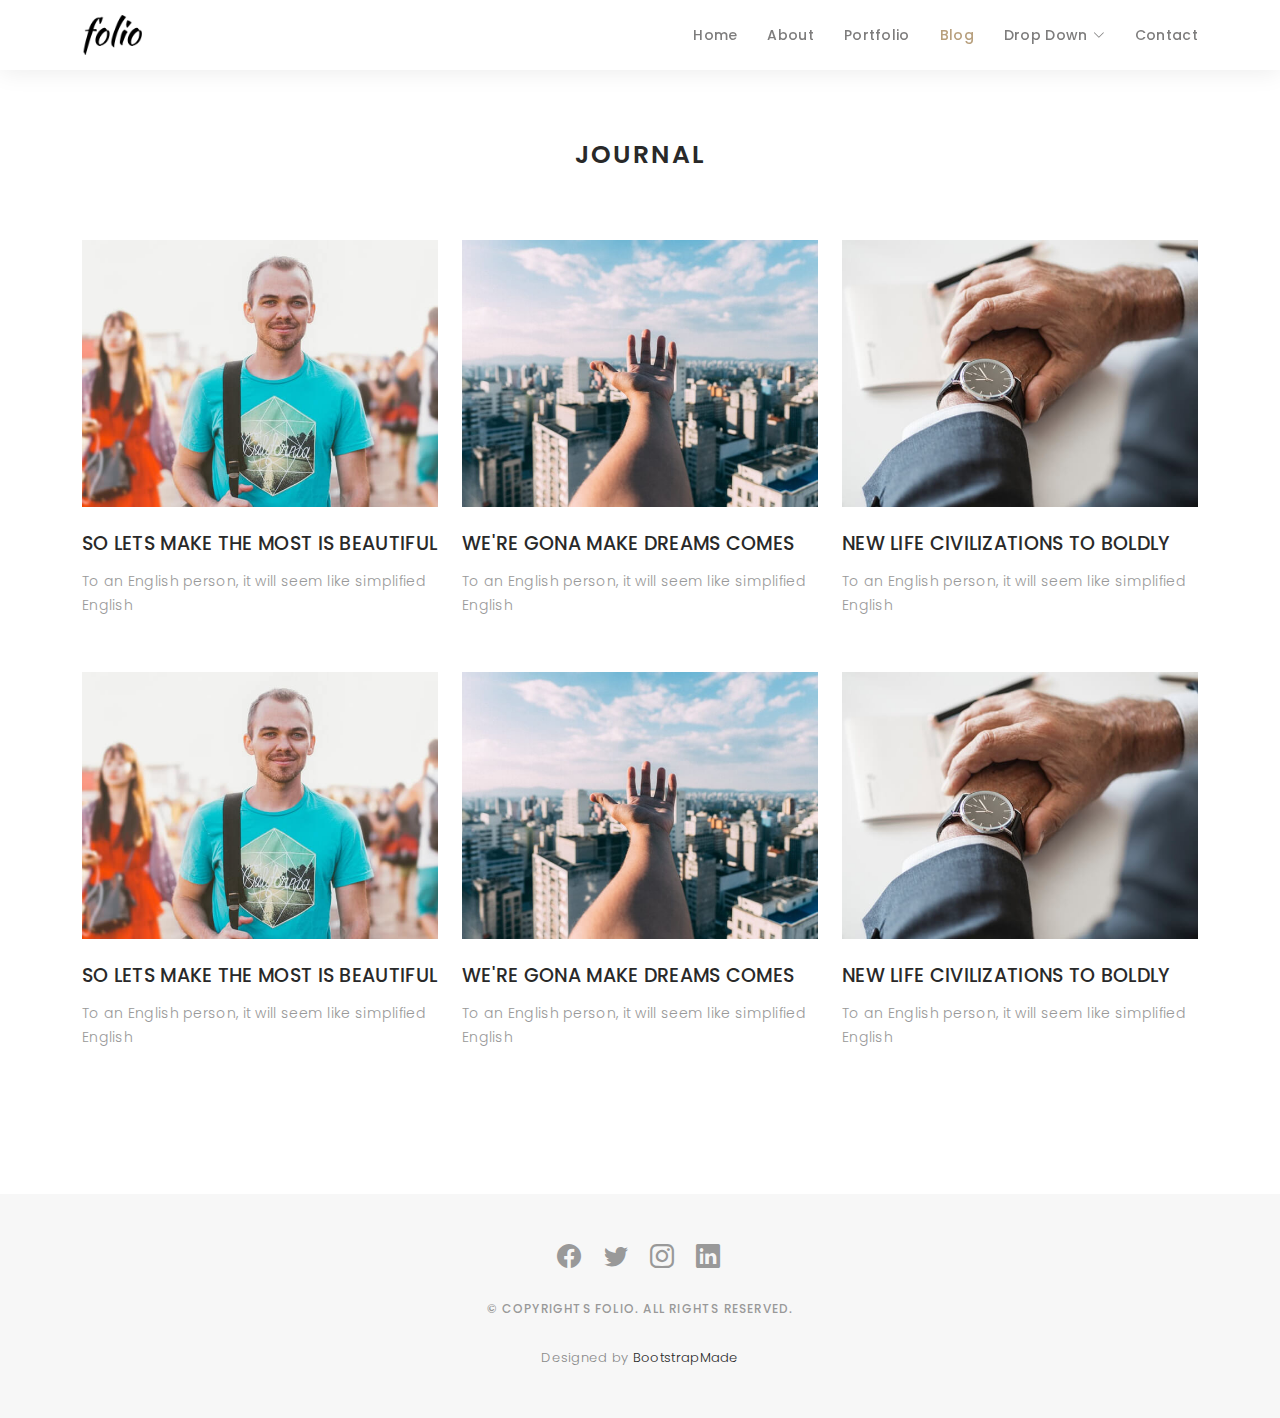
<file: blog-grid.html>
<!DOCTYPE html>
<html lang="en">

<head>
  <meta charset="utf-8">
  <meta content="width=device-width, initial-scale=1.0" name="viewport">

  <title>Folio Bootstrap Template - Blog Grid</title>
  <meta content="" name="description">
  <meta content="" name="keywords">

  <!-- Favicons -->
  <link href="assets/img/favicon.png" rel="icon">
  <link href="assets/img/apple-touch-icon.png" rel="apple-touch-icon">

  <!-- Google Fonts -->
  <link href="https://fonts.googleapis.com/css?family=Poppins:300,300i,400,400i,500,500i,600,600i,700,700i|Playfair+Display:400,400i,500,500i,600,600i,700,700i,900,900i" rel="stylesheet">

  <!-- Vendor CSS Files -->
  <link href="assets/vendor/bootstrap/css/bootstrap.min.css" rel="stylesheet">
  <link href="assets/vendor/bootstrap-icons/bootstrap-icons.css" rel="stylesheet">
  <link href="assets/vendor/boxicons/css/boxicons.min.css" rel="stylesheet">
  <link href="assets/vendor/glightbox/css/glightbox.min.css" rel="stylesheet">
  <link href="assets/vendor/swiper/swiper-bundle.min.css" rel="stylesheet">

  <!-- Template Main CSS File -->
  <link href="assets/css/style.css" rel="stylesheet">

  <!-- =======================================================
  * Template Name: Folio - v4.10.0
  * Template URL: https://bootstrapmade.com/folio-bootstrap-portfolio-template/
  * Author: BootstrapMade.com
  * License: https://bootstrapmade.com/license/
  ======================================================== -->
</head>

<body>

  <!-- ======= Header ======= -->
  <header id="header" class="fixed-top header-inner-pages">
    <div class="container d-flex align-items-center justify-content-between">

      <a href="index.html" class="logo"><img src="assets/img/logo.png" alt="" class="img-fluid"></a>
      <!-- Uncomment below if you prefer to use an text logo -->
      <!-- <h1 class="logo"><a href="index.html">Folio</a></h1> -->

      <nav id="navbar" class="navbar">
        <ul>
          <li><a class="nav-link scrollto " href="#hero">Home</a></li>
          <li><a class="nav-link scrollto" href="#about">About</a></li>
          <li><a class="nav-link  scrollto" href="#portfolio">Portfolio</a></li>
          <li><a class="nav-link active  scrollto" href="#journal">Blog</a></li>
          <li class="dropdown"><a href="#"><span>Drop Down</span> <i class="bi bi-chevron-down"></i></a>
            <ul>
              <li><a href="#">Drop Down 1</a></li>
              <li class="dropdown"><a href="#"><span>Deep Drop Down</span> <i class="bi bi-chevron-right"></i></a>
                <ul>
                  <li><a href="#">Deep Drop Down 1</a></li>
                  <li><a href="#">Deep Drop Down 2</a></li>
                  <li><a href="#">Deep Drop Down 3</a></li>
                  <li><a href="#">Deep Drop Down 4</a></li>
                  <li><a href="#">Deep Drop Down 5</a></li>
                </ul>
              </li>
              <li><a href="#">Drop Down 2</a></li>
              <li><a href="#">Drop Down 3</a></li>
              <li><a href="#">Drop Down 4</a></li>
            </ul>
          </li>
          <li><a class="nav-link scrollto" href="#contact">Contact</a></li>
        </ul>
        <i class="bi bi-list mobile-nav-toggle"></i>
      </nav><!-- .navbar -->

    </div>
  </header><!-- End Header -->

  <main id="main">

    <!-- ======= Blog Grid ======= -->
    <div id="journal-blog" class="text-left  paddsections">

      <div class="container">
        <div class="section-title text-center">
          <h2>journal</h2>
        </div>
      </div>

      <div class="container">
        <div class="journal-block">
          <div class="row">

            <div class="col-lg-4 col-md-6">
              <div class="journal-info mb-30">

                <a href="blog-single.html"><img src="assets/img/blog-post-1.jpg" class="img-responsive" alt="img"></a>

                <div class="journal-txt">

                  <h4><a href="blog-single.html">SO LETS MAKE THE MOST IS BEAUTIFUL</a></h4>
                  <p class="separator">To an English person, it will seem like simplified English
                  </p>

                </div>

              </div>
            </div>

            <div class="col-lg-4 col-md-6">
              <div class="journal-info mb-30">

                <a href="blog-single.html"><img src="assets/img/blog-post-2.jpg" class="img-responsive" alt="img"></a>

                <div class="journal-txt">

                  <h4><a href="blog-single.html">WE'RE GONA MAKE DREAMS COMES</a></h4>
                  <p class="separator">To an English person, it will seem like simplified English
                  </p>

                </div>

              </div>
            </div>

            <div class="col-lg-4 col-md-6">
              <div class="journal-info mb-30">

                <a href="blog-single.html"><img src="assets/img/blog-post-3.jpg" class="img-responsive" alt="img"></a>

                <div class="journal-txt">

                  <h4><a href="blog-single.html">NEW LIFE CIVILIZATIONS TO BOLDLY</a></h4>
                  <p class="separator">To an English person, it will seem like simplified English
                  </p>

                </div>

              </div>
            </div>

            <div class="col-lg-4 col-md-6">
              <div class="journal-info mb-30">

                <a href="blog-single.html"><img src="assets/img/blog-post-1.jpg" class="img-responsive" alt="img"></a>

                <div class="journal-txt">

                  <h4><a href="blog-single.html">SO LETS MAKE THE MOST IS BEAUTIFUL</a></h4>
                  <p class="separator">To an English person, it will seem like simplified English
                  </p>

                </div>

              </div>
            </div>

            <div class="col-lg-4 col-md-6">
              <div class="journal-info mb-30">

                <a href="blog-single.html"><img src="assets/img/blog-post-2.jpg" class="img-responsive" alt="img"></a>

                <div class="journal-txt">

                  <h4><a href="blog-single.html">WE'RE GONA MAKE DREAMS COMES</a></h4>
                  <p class="separator">To an English person, it will seem like simplified English
                  </p>

                </div>

              </div>
            </div>

            <div class="col-lg-4 col-md-6">
              <div class="journal-info mb-30">

                <a href="blog-single.html"><img src="assets/img/blog-post-3.jpg" class="img-responsive" alt="img"></a>

                <div class="journal-txt">

                  <h4><a href="blog-single.html">NEW LIFE CIVILIZATIONS TO BOLDLY</a></h4>
                  <p class="separator">To an English person, it will seem like simplified English
                  </p>

                </div>

              </div>
            </div>

          </div>
        </div>
      </div>
    </div><!-- End Blog Grid -->

  </main><!-- End #main -->

  <!-- ======= Footer ======= -->
  <div id="footer" class="text-center">
    <div class="container">
      <div class="socials-media text-center">

        <ul class="list-unstyled">
          <li><a href="#"><i class="bi bi-facebook"></i></a></li>
          <li><a href="#"><i class="bi bi-twitter"></i></a></li>
          <li><a href="#"><i class="bi bi-instagram"></i></a></li>
          <li><a href="#"><i class="bi bi-linkedin"></i></a></li>
        </ul>

      </div>

      <p>&copy; Copyrights Folio. All rights reserved.</p>

      <div class="credits">
        <!--
        All the links in the footer should remain intact.
        You can delete the links only if you purchased the pro version.
        Licensing information: https://bootstrapmade.com/license/
        Purchase the pro version with working PHP/AJAX contact form: https://bootstrapmade.com/buy/?theme=Folio
      -->
        Designed by <a href="https://bootstrapmade.com/">BootstrapMade</a>
      </div>

    </div>
  </div><!-- End Footer -->

  <a href="#" class="back-to-top d-flex align-items-center justify-content-center"><i class="bi bi-arrow-up-short"></i></a>

  <!-- Vendor JS Files -->
  <script src="assets/vendor/bootstrap/js/bootstrap.bundle.min.js"></script>
  <script src="assets/vendor/glightbox/js/glightbox.min.js"></script>
  <script src="assets/vendor/isotope-layout/isotope.pkgd.min.js"></script>
  <script src="assets/vendor/swiper/swiper-bundle.min.js"></script>
  <script src="assets/vendor/typed.js/typed.min.js"></script>
  <script src="assets/vendor/php-email-form/validate.js"></script>

  <!-- Template Main JS File -->
  <script src="assets/js/main.js"></script>

</body>

</html>
</file>
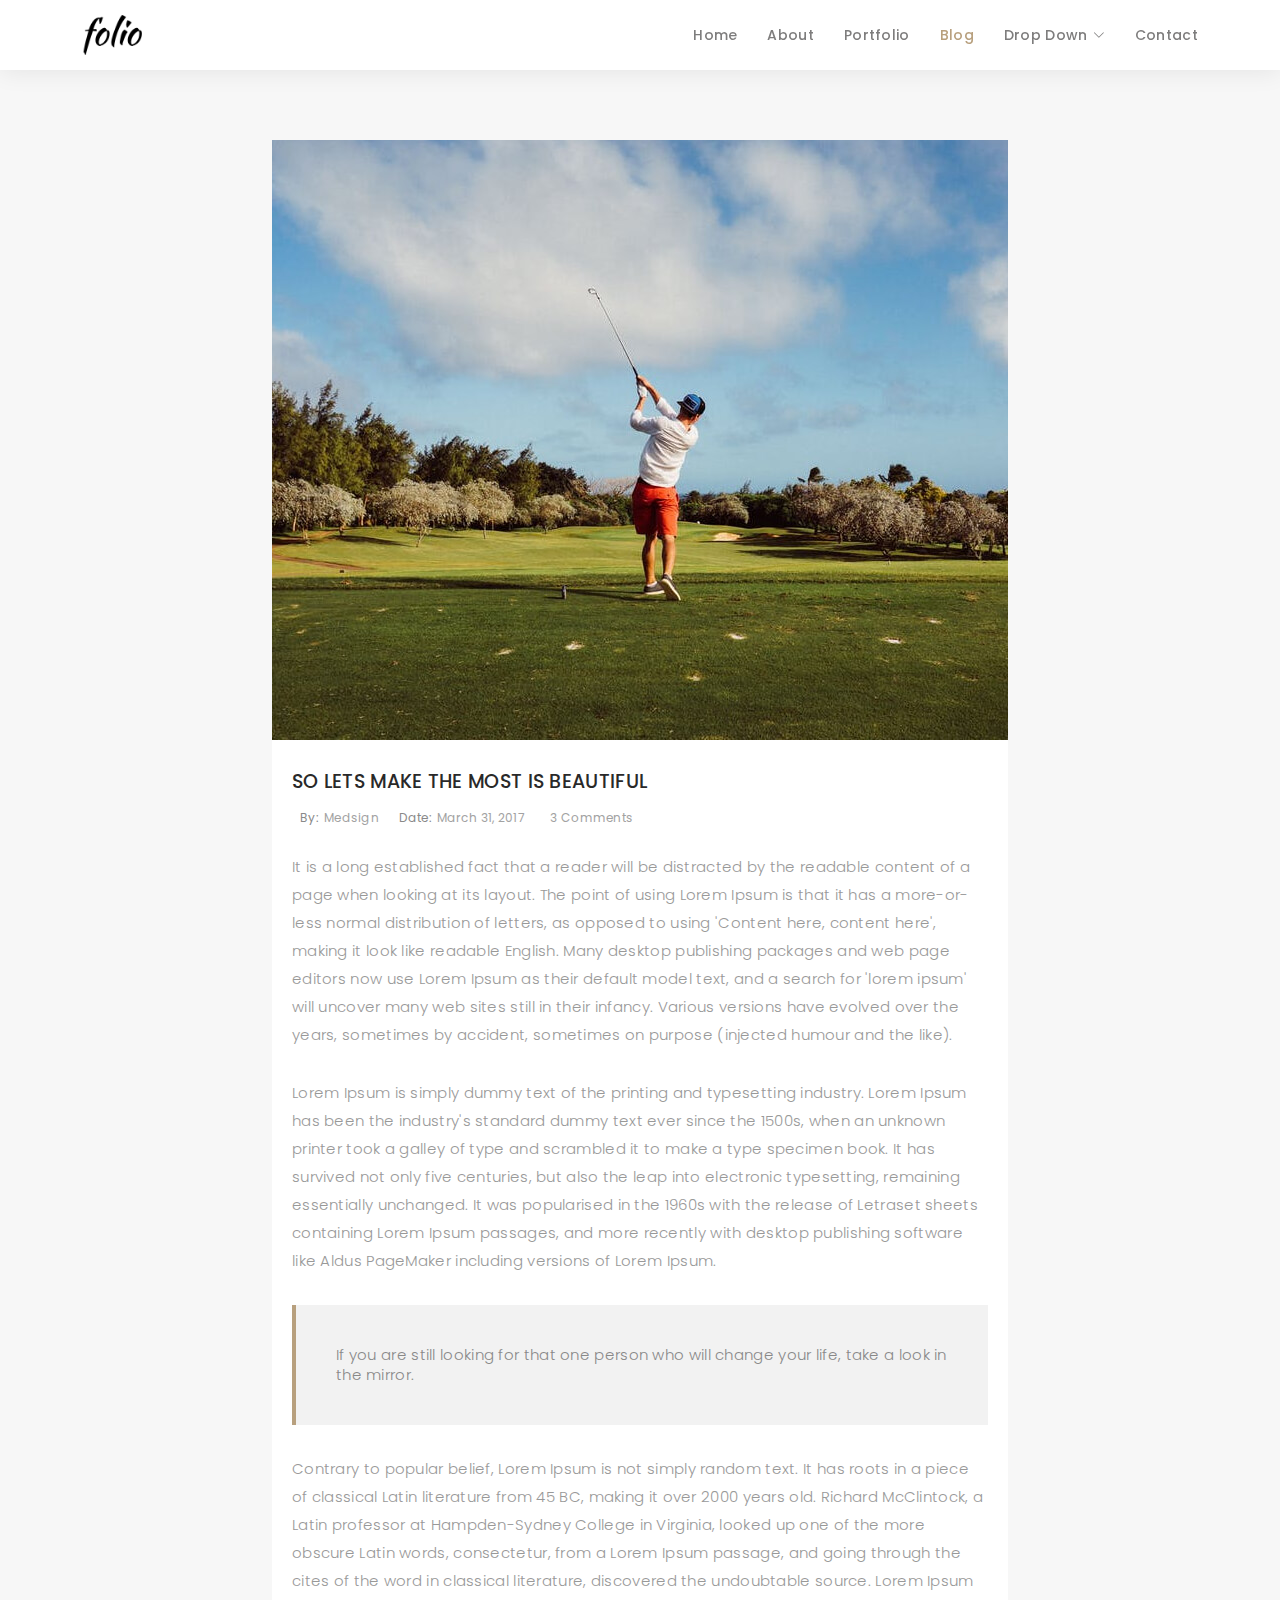
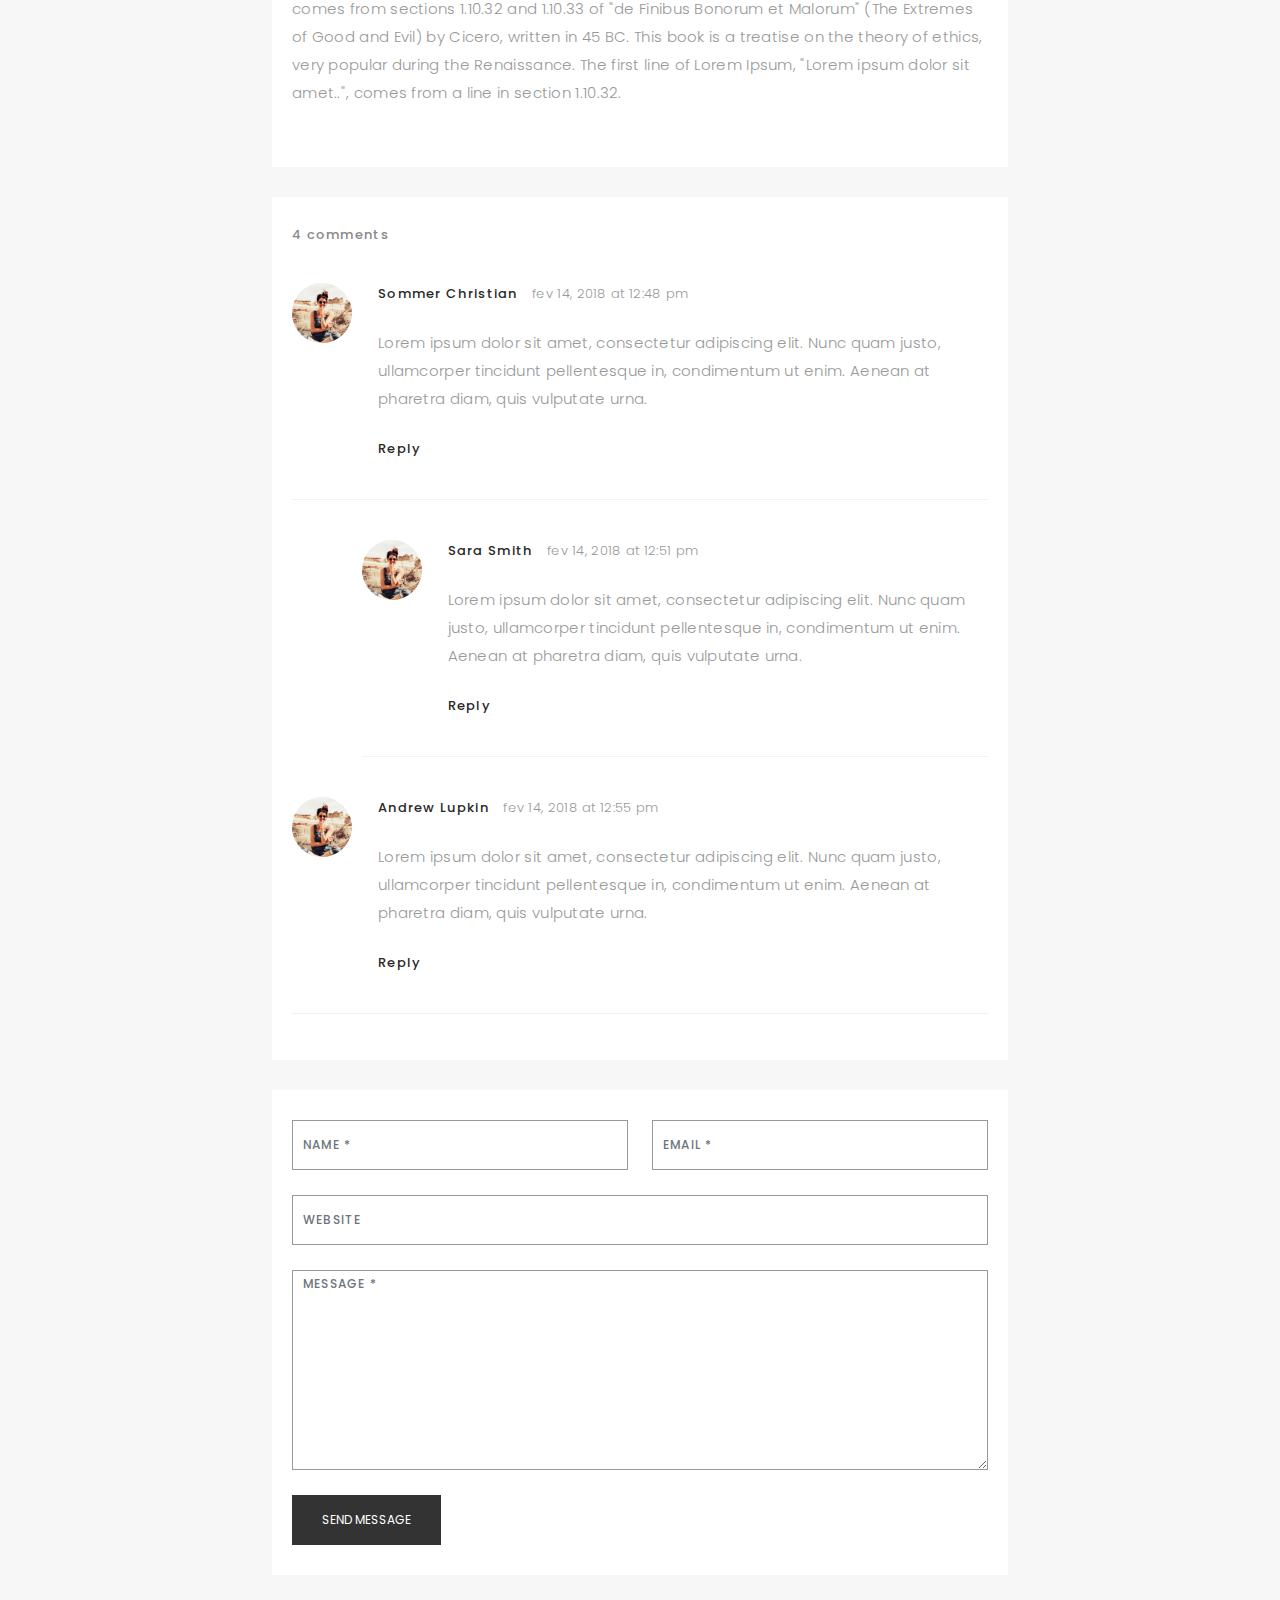
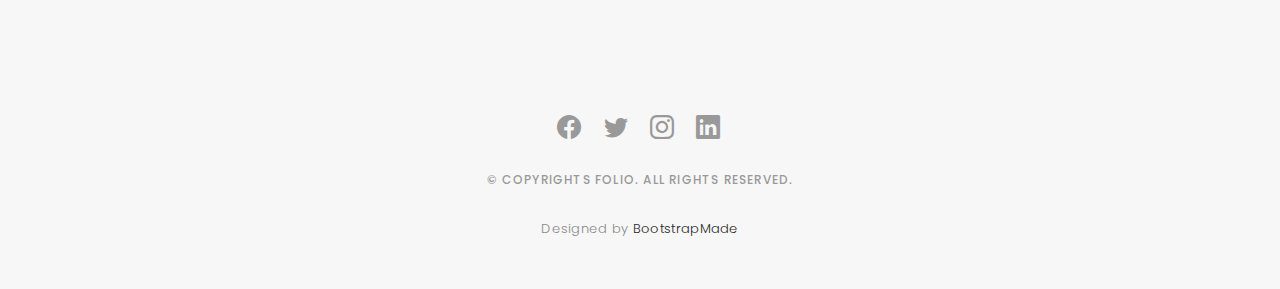
<file: blog-single.html>
<!DOCTYPE html>
<html lang="en">

<head>
  <meta charset="utf-8">
  <meta content="width=device-width, initial-scale=1.0" name="viewport">

  <title>Folio Bootstrap Template - Blog Single</title>
  <meta content="" name="description">
  <meta content="" name="keywords">

  <!-- Favicons -->
  <link href="assets/img/favicon.png" rel="icon">
  <link href="assets/img/apple-touch-icon.png" rel="apple-touch-icon">

  <!-- Google Fonts -->
  <link href="https://fonts.googleapis.com/css?family=Poppins:300,300i,400,400i,500,500i,600,600i,700,700i|Playfair+Display:400,400i,500,500i,600,600i,700,700i,900,900i" rel="stylesheet">

  <!-- Vendor CSS Files -->
  <link href="assets/vendor/bootstrap/css/bootstrap.min.css" rel="stylesheet">
  <link href="assets/vendor/bootstrap-icons/bootstrap-icons.css" rel="stylesheet">
  <link href="assets/vendor/boxicons/css/boxicons.min.css" rel="stylesheet">
  <link href="assets/vendor/glightbox/css/glightbox.min.css" rel="stylesheet">
  <link href="assets/vendor/swiper/swiper-bundle.min.css" rel="stylesheet">

  <!-- Template Main CSS File -->
  <link href="assets/css/style.css" rel="stylesheet">

  <!-- =======================================================
  * Template Name: Folio - v4.10.0
  * Template URL: https://bootstrapmade.com/folio-bootstrap-portfolio-template/
  * Author: BootstrapMade.com
  * License: https://bootstrapmade.com/license/
  ======================================================== -->
</head>

<body>

  <!-- ======= Header ======= -->
  <header id="header" class="fixed-top header-inner-pages">
    <div class="container d-flex align-items-center justify-content-between">

      <a href="index.html" class="logo"><img src="assets/img/logo.png" alt="" class="img-fluid"></a>
      <!-- Uncomment below if you prefer to use an text logo -->
      <!-- <h1 class="logo"><a href="index.html">Folio</a></h1> -->

      <nav id="navbar" class="navbar">
        <ul>
          <li><a class="nav-link scrollto " href="#hero">Home</a></li>
          <li><a class="nav-link scrollto" href="#about">About</a></li>
          <li><a class="nav-link  scrollto" href="#portfolio">Portfolio</a></li>
          <li><a class="nav-link active  scrollto" href="#journal">Blog</a></li>
          <li class="dropdown"><a href="#"><span>Drop Down</span> <i class="bi bi-chevron-down"></i></a>
            <ul>
              <li><a href="#">Drop Down 1</a></li>
              <li class="dropdown"><a href="#"><span>Deep Drop Down</span> <i class="bi bi-chevron-right"></i></a>
                <ul>
                  <li><a href="#">Deep Drop Down 1</a></li>
                  <li><a href="#">Deep Drop Down 2</a></li>
                  <li><a href="#">Deep Drop Down 3</a></li>
                  <li><a href="#">Deep Drop Down 4</a></li>
                  <li><a href="#">Deep Drop Down 5</a></li>
                </ul>
              </li>
              <li><a href="#">Drop Down 2</a></li>
              <li><a href="#">Drop Down 3</a></li>
              <li><a href="#">Drop Down 4</a></li>
            </ul>
          </li>
          <li><a class="nav-link scrollto" href="#contact">Contact</a></li>
        </ul>
        <i class="bi bi-list mobile-nav-toggle"></i>
      </nav><!-- .navbar -->

    </div>
  </header><!-- End Header -->

  <main id="main">

    <!-- ======= Blog Single ======= -->
    <div class="main-content paddsection">
      <div class="container">
        <div class="row justify-content-center">
          <div class="col-md-8 col-md-offset-2">
            <div class="row">
              <div class="container-main single-main">
                <div class="col-md-12">
                  <div class="block-main mb-30">
                    <img src="assets/img/blog-post-big.jpg" class="img-responsive" alt="reviews2">
                    <div class="content-main single-post padDiv">
                      <div class="journal-txt">
                        <h4><a href="#">SO LETS MAKE THE MOST IS BEAUTIFUL</a></h4>
                      </div>
                      <div class="post-meta">
                        <ul class="list-unstyled mb-0">
                          <li class="author">by:<a href="#">medsign</a></li>
                          <li class="date">date:<a href="#">March 31, 2017</a></li>
                          <li class="commont"><i class="ion-ios-heart-outline"></i><a href="#">3 Comments</a></li>
                        </ul>
                      </div>
                      <p class="mb-30">It is a long established fact that a reader will be distracted by the readable content of a page when looking at its layout. The point of using Lorem Ipsum is that it has a more-or-less normal distribution of letters, as opposed to
                        using 'Content here, content here', making it look like readable English. Many desktop publishing packages and web page editors now use Lorem Ipsum as their default model text, and a search for 'lorem ipsum' will uncover many web
                        sites still in their infancy. Various versions have evolved over the years, sometimes by accident, sometimes on purpose (injected humour and the like).</p>
                      <p class="mb-30">Lorem Ipsum is simply dummy text of the printing and typesetting industry. Lorem Ipsum has been the industry's standard dummy text ever since the 1500s, when an unknown printer took a galley of type and scrambled it to make a type
                        specimen book. It has survived not only five centuries, but also the leap into electronic typesetting, remaining essentially unchanged. It was popularised in the 1960s with the release of Letraset sheets containing Lorem Ipsum passages,
                        and more recently with desktop publishing software like Aldus PageMaker including versions of Lorem Ipsum.</p>
                      <blockquote>If you are still looking for that one person who will change your life, take a look in the mirror.</blockquote>
                      <p class="mb-30">Contrary to popular belief, Lorem Ipsum is not simply random text. It has roots in a piece of classical Latin literature from 45 BC, making it over 2000 years old. Richard McClintock, a Latin professor at Hampden-Sydney College in
                        Virginia, looked up one of the more obscure Latin words, consectetur, from a Lorem Ipsum passage, and going through the cites of the word in classical literature, discovered the undoubtable source. Lorem Ipsum comes from sections
                        1.10.32 and 1.10.33 of "de Finibus Bonorum et Malorum" (The Extremes of Good and Evil) by Cicero, written in 45 BC. This book is a treatise on the theory of ethics, very popular during the Renaissance. The first line of Lorem Ipsum,
                        "Lorem ipsum dolor sit amet..", comes from a line in section 1.10.32.</p>
                    </div>
                  </div>
                </div>
                <div class="col-md-12">
                  <div class="comments text-left padDiv mb-30">
                    <div class="entry-comments">
                      <h6 class="mb-30">4 comments</h6>
                      <ul class="entry-comments-list list-unstyled">
                        <li>
                          <div class="entry-comments-item">
                            <img src="assets/img/avatar.jpg" class="entry-comments-avatar" alt="">
                            <div class="entry-comments-body">
                              <span class="entry-comments-author">Sommer Christian</span>
                              <span><a href="#">fev 14, 2018 at 12:48 pm</a></span>
                              <p class="mb-10">Lorem ipsum dolor sit amet, consectetur adipiscing elit. Nunc quam justo, ullamcorper tincidunt pellentesque in, condimentum ut enim. Aenean at pharetra diam, quis vulputate urna. </p>
                              <a class="rep" href="#">Reply</a>
                            </div>
                          </div>
                          <ul class="entry-comments-reply list-unstyled">
                            <li>
                              <div class="entry-comments-item">
                                <img src="assets/img/avatar.jpg" class="entry-comments-avatar" alt="">
                                <div class="entry-comments-body">
                                  <span class="entry-comments-author">Sara Smith</span>
                                  <span><a href="#">fev 14, 2018 at 12:51 pm</a></span>
                                  <p class="mb-10">Lorem ipsum dolor sit amet, consectetur adipiscing elit. Nunc quam justo, ullamcorper tincidunt pellentesque in, condimentum ut enim. Aenean at pharetra diam, quis vulputate urna.</p>
                                  <a class="rep" href="#">Reply</a>
                                </div>
                              </div>
                            </li>
                          </ul>
                        </li>
                        <li>
                          <div class="entry-comments-item">
                            <img src="assets/img/avatar.jpg" class="entry-comments-avatar" alt="">
                            <div class="entry-comments-body">
                              <span class="entry-comments-author">Andrew Lupkin</span>
                              <span><a href="#">fev 14, 2018 at 12:55 pm</a></span>
                              <p class="mb-10">Lorem ipsum dolor sit amet, consectetur adipiscing elit. Nunc quam justo, ullamcorper tincidunt pellentesque in, condimentum ut enim. Aenean at pharetra diam, quis vulputate urna. </p>
                              <a class="rep" href="#">Reply</a>
                            </div>
                          </div>
                        </li>
                      </ul>
                    </div>
                  </div>
                </div>
                <div class="col-lg-12">
                  <div class="cmt padDiv">
                    <form id="comment-form" method="post" action="" role="form">
                      <div class="row">
                        <div class="col-lg-6">
                          <div class="form-group">
                            <input id="form_name" type="text" name="name" class="form-control" placeholder="Name *" required="required">
                          </div>
                        </div>
                        <div class="col-lg-6">
                          <div class="form-group">
                            <input id="form_email" type="email" name="email" class="form-control" placeholder="email *" required="required">
                          </div>
                        </div>
                        <div class="col-md-12">
                          <div class="form-group">
                            <input id="form_name" type="text" name="website" class="form-control" placeholder="Website">
                          </div>
                        </div>
                        <div class="col-lg-12">
                          <div class="form-group">
                            <textarea id="form_message" name="message" class="form-control" placeholder="Message *" style="height: 200px;" required="required"></textarea>
                          </div>
                        </div>
                        <div class="col-lg-12">
                          <input type="submit" class="btn btn-defeault btn-send" value="Send message">
                        </div>
                      </div>
                    </form>
                  </div>
                </div>
              </div>
            </div>
          </div>
        </div>
      </div>
    </div><!-- End Blog Single -->

  </main><!-- End #main -->

  <!-- ======= Footer ======= -->
  <div id="footer" class="text-center">
    <div class="container">
      <div class="socials-media text-center">

        <ul class="list-unstyled">
          <li><a href="#"><i class="bi bi-facebook"></i></a></li>
          <li><a href="#"><i class="bi bi-twitter"></i></a></li>
          <li><a href="#"><i class="bi bi-instagram"></i></a></li>
          <li><a href="#"><i class="bi bi-linkedin"></i></a></li>
        </ul>

      </div>

      <p>&copy; Copyrights Folio. All rights reserved.</p>

      <div class="credits">
        <!--
        All the links in the footer should remain intact.
        You can delete the links only if you purchased the pro version.
        Licensing information: https://bootstrapmade.com/license/
        Purchase the pro version with working PHP/AJAX contact form: https://bootstrapmade.com/buy/?theme=Folio
      -->
        Designed by <a href="https://bootstrapmade.com/">BootstrapMade</a>
      </div>

    </div>
  </div><!-- End Footer -->

  <a href="#" class="back-to-top d-flex align-items-center justify-content-center"><i class="bi bi-arrow-up-short"></i></a>

  <!-- Vendor JS Files -->
  <script src="assets/vendor/bootstrap/js/bootstrap.bundle.min.js"></script>
  <script src="assets/vendor/glightbox/js/glightbox.min.js"></script>
  <script src="assets/vendor/isotope-layout/isotope.pkgd.min.js"></script>
  <script src="assets/vendor/swiper/swiper-bundle.min.js"></script>
  <script src="assets/vendor/typed.js/typed.min.js"></script>
  <script src="assets/vendor/php-email-form/validate.js"></script>

  <!-- Template Main JS File -->
  <script src="assets/js/main.js"></script>

</body>

</html>
</file>
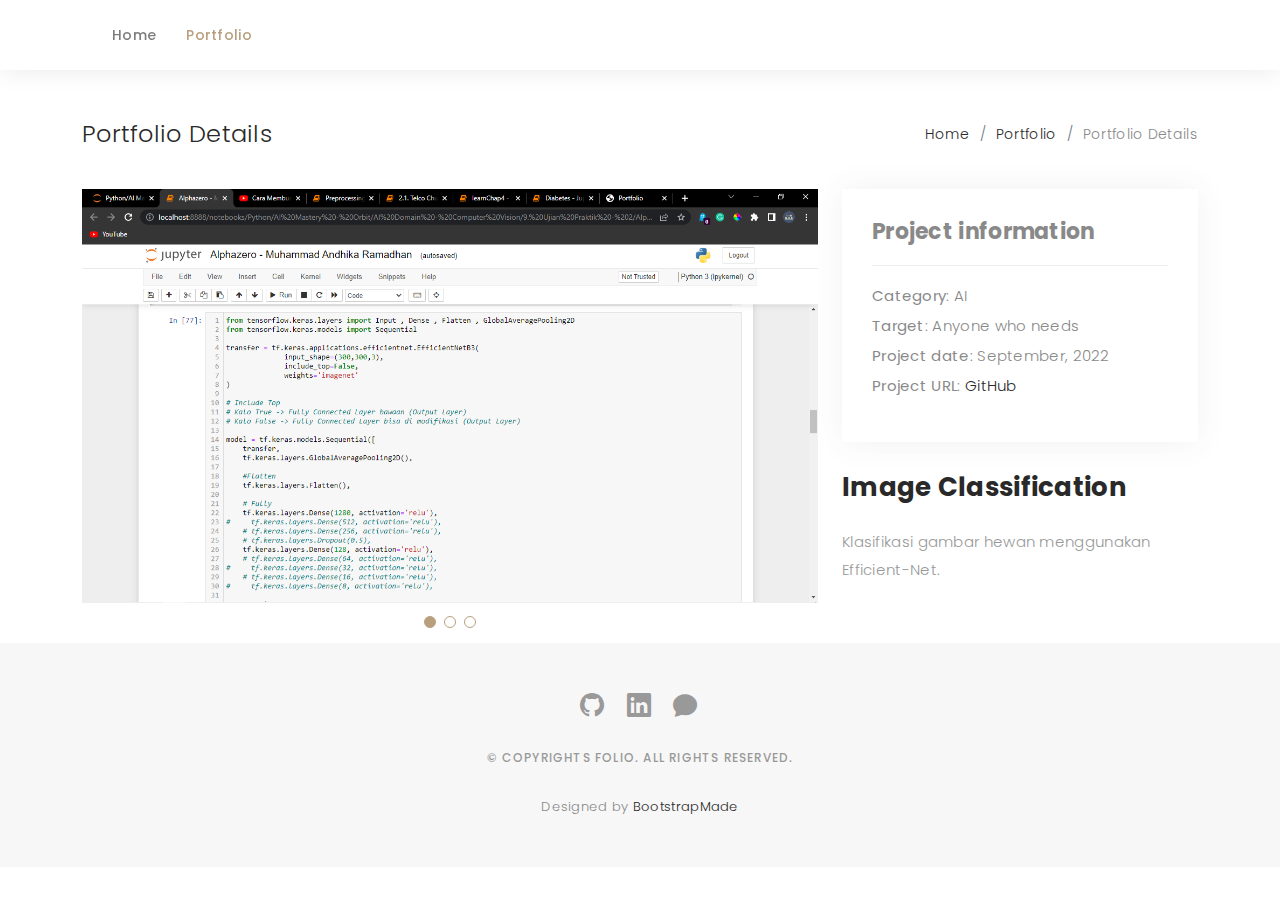
<file: portfolio-details-cv.html>
<!DOCTYPE html>
<html lang="en">

<head>
  <meta charset="utf-8">
  <meta content="width=device-width, initial-scale=1.0" name="viewport">

  <title>Portfolio</title>
  <meta content="" name="description">
  <meta content="" name="keywords">

  <!-- Favicons -->
  <!-- <link href="assets/img/favicon.png" rel="icon"> -->
  <link href="assets/img/apple-touch-icon.png" rel="apple-touch-icon">

  <!-- Google Fonts -->
  <link href="https://fonts.googleapis.com/css?family=Poppins:300,300i,400,400i,500,500i,600,600i,700,700i|Playfair+Display:400,400i,500,500i,600,600i,700,700i,900,900i" rel="stylesheet">

  <!-- Vendor CSS Files -->
  <link href="assets/vendor/bootstrap/css/bootstrap.min.css" rel="stylesheet">
  <link href="assets/vendor/bootstrap-icons/bootstrap-icons.css" rel="stylesheet">
  <link href="assets/vendor/boxicons/css/boxicons.min.css" rel="stylesheet">
  <link href="assets/vendor/glightbox/css/glightbox.min.css" rel="stylesheet">
  <link href="assets/vendor/swiper/swiper-bundle.min.css" rel="stylesheet">

  <!-- Template Main CSS File -->
  <link href="assets/css/style.css" rel="stylesheet">

  <!-- =======================================================
  * Template Name: Folio - v4.10.0
  * Template URL: https://bootstrapmade.com/folio-bootstrap-portfolio-template/
  * Author: BootstrapMade.com
  * License: https://bootstrapmade.com/license/
  ======================================================== -->
</head>

<body>

  <!-- ======= Header ======= -->
  <header id="header" class="fixed-top header-inner-pages">
    <div class="container d-flex align-items-center justify-content-between">

      <!-- <a href="index.html" class="logo"><img src="assets/img/logo.png" alt="" class="img-fluid"></a> -->
      <!-- Uncomment below if you prefer to use an text logo -->
      <!-- <h1 class="logo"><a href="index.html">Folio</a></h1> -->

      <nav id="navbar" class="navbar">
        <ul>
          <li><a class="nav-link scrollto " href="index.html">Home</a></li>
          <!-- <li><a class="nav-link scrollto" href="#about">About</a></li> -->
          <li><a class="nav-link active  scrollto" href="#portfolio">Portfolio</a></li>
        </ul>
        <i class="bi bi-list mobile-nav-toggle"></i>
      </nav><!-- .navbar -->

    </div>
  </header><!-- End Header -->

  <main id="main">

    <!-- ======= Breadcrumbs Section ======= -->
    <section class="breadcrumbs">
      <div class="container">

        <div class="d-flex justify-content-between align-items-center">
          <h2>Portfolio Details</h2>
          <ol>
            <li><a href="index.html">Home</a></li>
            <li><a href="portfolio.html">Portfolio</a></li>
            <li>Portfolio Details</li>
          </ol>
        </div>

      </div>
    </section><!-- Breadcrumbs Section -->

    <!-- ======= Portfolio Details Section ======= -->
    <section id="portfolio-details" class="portfolio-details">
      <div class="container">

        <div class="row gy-4">

          <div class="col-lg-8">
            <div class="portfolio-details-slider swiper">
              <div class="swiper-wrapper align-items-center">

                <div class="swiper-slide">
                  <img src="assets/img/portfolio/cv/1 (3).png" alt="">
                </div>

                <div class="swiper-slide">
                  <img src="assets/img/portfolio/cv/1 (1).png" alt="">
                </div>

                <div class="swiper-slide">
                  <img src="assets/img/portfolio/cv/1 (2).png" alt="">
                </div>

              </div>
              <div class="swiper-pagination"></div>
            </div>
          </div>

          <div class="col-lg-4">
            <div class="portfolio-info">
              <h3>Project information</h3>
              <ul>
                <li><strong>Category</strong>: AI </li>
                <li><strong>Target</strong>: Anyone who needs</li>
                <li><strong>Project date</strong>: September, 2022</li>
                <li><strong>Project URL</strong>: <a href="https://github.com/mdhkrmd/cv-classification">GitHub</a></li>
              </ul>
            </div>
            <div class="portfolio-description">
              <h2>Image Classification</h2>
              <p>
                Klasifikasi gambar hewan menggunakan Efficient-Net.
              </p>
            </div>
          </div>

        </div>

      </div>
    </section><!-- End Portfolio Details Section -->

  </main><!-- End #main -->

  <!-- ======= Footer ======= -->
  <div id="footer" class="text-center">
    <div class="container">
      <div class="socials-media text-center">

        <ul class="list-unstyled">
          <li><a href="https://github.com/mdhkrmd/"><i class="bi bi-github"></i></a></li>
          <li><a href="https://www.linkedin.com/in/muhammad-andhika-r-740025205/"><i class="bi bi-linkedin"></i></a></li>
          <li><a href="#"><i class="bi bi-chat-fill"></i></a></li>
        </ul>

      </div>

      <p>&copy; Copyrights Folio. All rights reserved.</p>

      <div class="credits">
        <!--
        All the links in the footer should remain intact.
        You can delete the links only if you purchased the pro version.
        Licensing information: https://bootstrapmade.com/license/
        Purchase the pro version with working PHP/AJAX contact form: https://bootstrapmade.com/buy/?theme=Folio
      -->
        Designed by <a href="https://bootstrapmade.com/">BootstrapMade</a>
      </div>

    </div>
  </div><!-- End Footer -->

  <a href="#" class="back-to-top d-flex align-items-center justify-content-center"><i class="bi bi-arrow-up-short"></i></a>

  <!-- Vendor JS Files -->
  <script src="assets/vendor/bootstrap/js/bootstrap.bundle.min.js"></script>
  <script src="assets/vendor/glightbox/js/glightbox.min.js"></script>
  <script src="assets/vendor/isotope-layout/isotope.pkgd.min.js"></script>
  <script src="assets/vendor/swiper/swiper-bundle.min.js"></script>
  <script src="assets/vendor/typed.js/typed.min.js"></script>
  <script src="assets/vendor/php-email-form/validate.js"></script>

  <!-- Template Main JS File -->
  <script src="assets/js/main.js"></script>

</body>

</html>
</file>
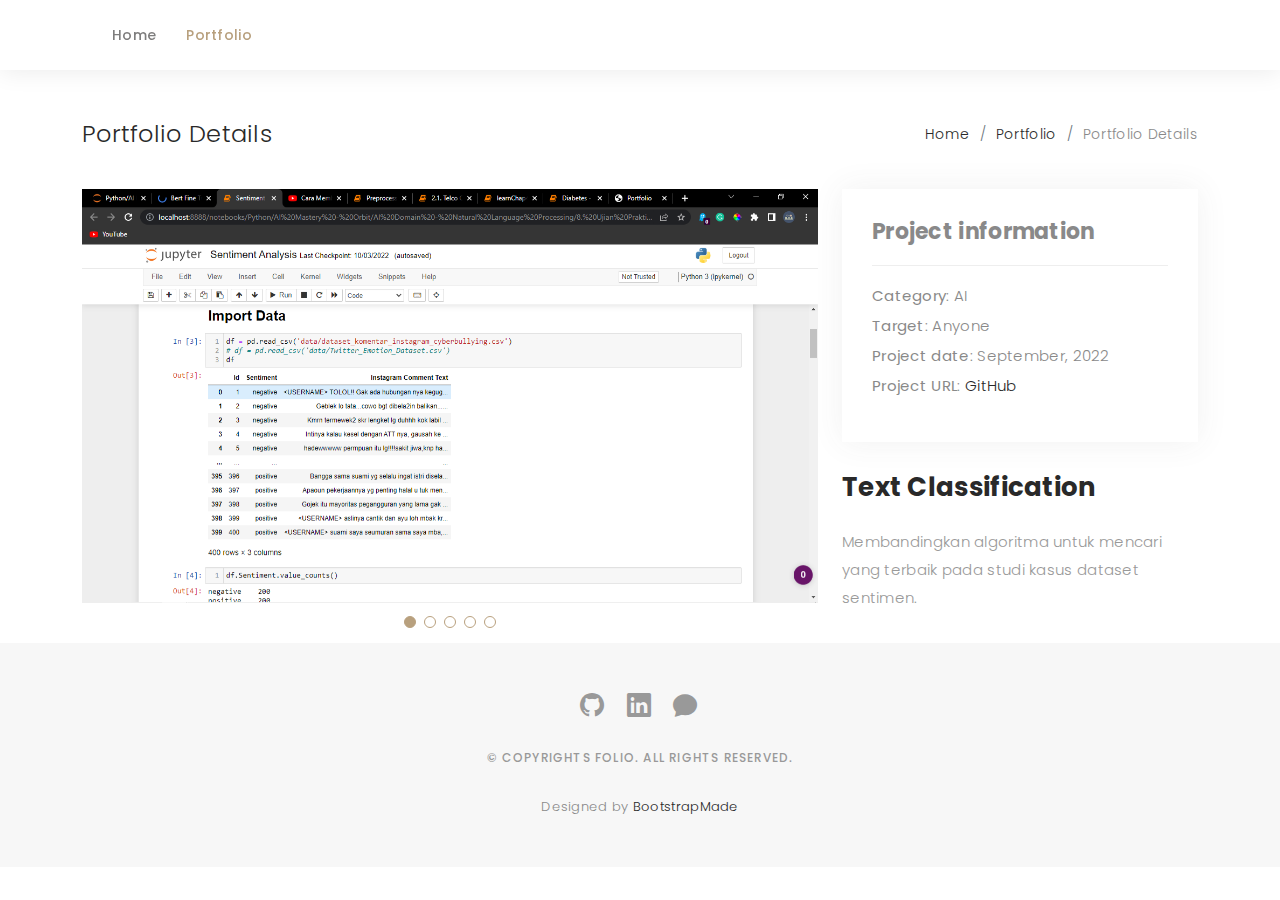
<file: portfolio-details-nlp.html>
<!DOCTYPE html>
<html lang="en">

<head>
  <meta charset="utf-8">
  <meta content="width=device-width, initial-scale=1.0" name="viewport">

  <title>Portfolio</title>
  <meta content="" name="description">
  <meta content="" name="keywords">

  <!-- Favicons -->
  <!-- <link href="assets/img/favicon.png" rel="icon"> -->
  <link href="assets/img/apple-touch-icon.png" rel="apple-touch-icon">

  <!-- Google Fonts -->
  <link href="https://fonts.googleapis.com/css?family=Poppins:300,300i,400,400i,500,500i,600,600i,700,700i|Playfair+Display:400,400i,500,500i,600,600i,700,700i,900,900i" rel="stylesheet">

  <!-- Vendor CSS Files -->
  <link href="assets/vendor/bootstrap/css/bootstrap.min.css" rel="stylesheet">
  <link href="assets/vendor/bootstrap-icons/bootstrap-icons.css" rel="stylesheet">
  <link href="assets/vendor/boxicons/css/boxicons.min.css" rel="stylesheet">
  <link href="assets/vendor/glightbox/css/glightbox.min.css" rel="stylesheet">
  <link href="assets/vendor/swiper/swiper-bundle.min.css" rel="stylesheet">

  <!-- Template Main CSS File -->
  <link href="assets/css/style.css" rel="stylesheet">

  <!-- =======================================================
  * Template Name: Folio - v4.10.0
  * Template URL: https://bootstrapmade.com/folio-bootstrap-portfolio-template/
  * Author: BootstrapMade.com
  * License: https://bootstrapmade.com/license/
  ======================================================== -->
</head>

<body>

  <!-- ======= Header ======= -->
  <header id="header" class="fixed-top header-inner-pages">
    <div class="container d-flex align-items-center justify-content-between">

      <!-- <a href="index.html" class="logo"><img src="assets/img/logo.png" alt="" class="img-fluid"></a> -->
      <!-- Uncomment below if you prefer to use an text logo -->
      <!-- <h1 class="logo"><a href="index.html">Folio</a></h1> -->

      <nav id="navbar" class="navbar">
        <ul>
          <li><a class="nav-link scrollto " href="index.html">Home</a></li>
          <!-- <li><a class="nav-link scrollto" href="#about">About</a></li> -->
          <li><a class="nav-link active  scrollto" href="#portfolio">Portfolio</a></li>
        </ul>
        <i class="bi bi-list mobile-nav-toggle"></i>
      </nav><!-- .navbar -->

    </div>
  </header><!-- End Header -->

  <main id="main">

    <!-- ======= Breadcrumbs Section ======= -->
    <section class="breadcrumbs">
      <div class="container">

        <div class="d-flex justify-content-between align-items-center">
          <h2>Portfolio Details</h2>
          <ol>
            <li><a href="index.html">Home</a></li>
            <li><a href="portfolio.html">Portfolio</a></li>
            <li>Portfolio Details</li>
          </ol>
        </div>

      </div>
    </section><!-- Breadcrumbs Section -->

    <!-- ======= Portfolio Details Section ======= -->
    <section id="portfolio-details" class="portfolio-details">
      <div class="container">

        <div class="row gy-4">

          <div class="col-lg-8">
            <div class="portfolio-details-slider swiper">
              <div class="swiper-wrapper align-items-center">

                <div class="swiper-slide">
                  <img src="assets/img/portfolio/nlp/1 (1).png" alt="">
                </div>

                <div class="swiper-slide">
                  <img src="assets/img/portfolio/nlp/1 (2).png" alt="">
                </div>

                <div class="swiper-slide">
                  <img src="assets/img/portfolio/nlp/1 (3).png" alt="">
                </div>

                <div class="swiper-slide">
                  <img src="assets/img/portfolio/nlp/1 (4).png" alt="">
                </div>

                <div class="swiper-slide">
                  <img src="assets/img/portfolio/nlp/1 (5).png" alt="">
                </div>

              </div>
              <div class="swiper-pagination"></div>
            </div>
          </div>

          <div class="col-lg-4">
            <div class="portfolio-info">
              <h3>Project information</h3>
              <ul>
                <li><strong>Category</strong>: AI</li>
                <li><strong>Target</strong>: Anyone</li>
                <li><strong>Project date</strong>: September, 2022</li>
                <li><strong>Project URL</strong>: <a href="https://github.com/mdhkrmd/nlp-bertLog">GitHub</a></li>
              </ul>
            </div>
            <div class="portfolio-description">
              <h2>Text Classification</h2>
              <p>
                Membandingkan algoritma untuk mencari yang terbaik pada studi kasus dataset sentimen.
              </p>
            </div>
          </div>

        </div>

      </div>
    </section><!-- End Portfolio Details Section -->

  </main><!-- End #main -->

  <!-- ======= Footer ======= -->
  <div id="footer" class="text-center">
    <div class="container">
      <div class="socials-media text-center">

        <ul class="list-unstyled">
          <li><a href="https://github.com/mdhkrmd/"><i class="bi bi-github"></i></a></li>
          <li><a href="https://www.linkedin.com/in/muhammad-andhika-r-740025205/"><i class="bi bi-linkedin"></i></a></li>
          <li><a href="#"><i class="bi bi-chat-fill"></i></a></li>
        </ul>

      </div>

      <p>&copy; Copyrights Folio. All rights reserved.</p>

      <div class="credits">
        <!--
        All the links in the footer should remain intact.
        You can delete the links only if you purchased the pro version.
        Licensing information: https://bootstrapmade.com/license/
        Purchase the pro version with working PHP/AJAX contact form: https://bootstrapmade.com/buy/?theme=Folio
      -->
        Designed by <a href="https://bootstrapmade.com/">BootstrapMade</a>
      </div>

    </div>
  </div><!-- End Footer -->

  <a href="#" class="back-to-top d-flex align-items-center justify-content-center"><i class="bi bi-arrow-up-short"></i></a>

  <!-- Vendor JS Files -->
  <script src="assets/vendor/bootstrap/js/bootstrap.bundle.min.js"></script>
  <script src="assets/vendor/glightbox/js/glightbox.min.js"></script>
  <script src="assets/vendor/isotope-layout/isotope.pkgd.min.js"></script>
  <script src="assets/vendor/swiper/swiper-bundle.min.js"></script>
  <script src="assets/vendor/typed.js/typed.min.js"></script>
  <script src="assets/vendor/php-email-form/validate.js"></script>

  <!-- Template Main JS File -->
  <script src="assets/js/main.js"></script>

</body>

</html>
</file>
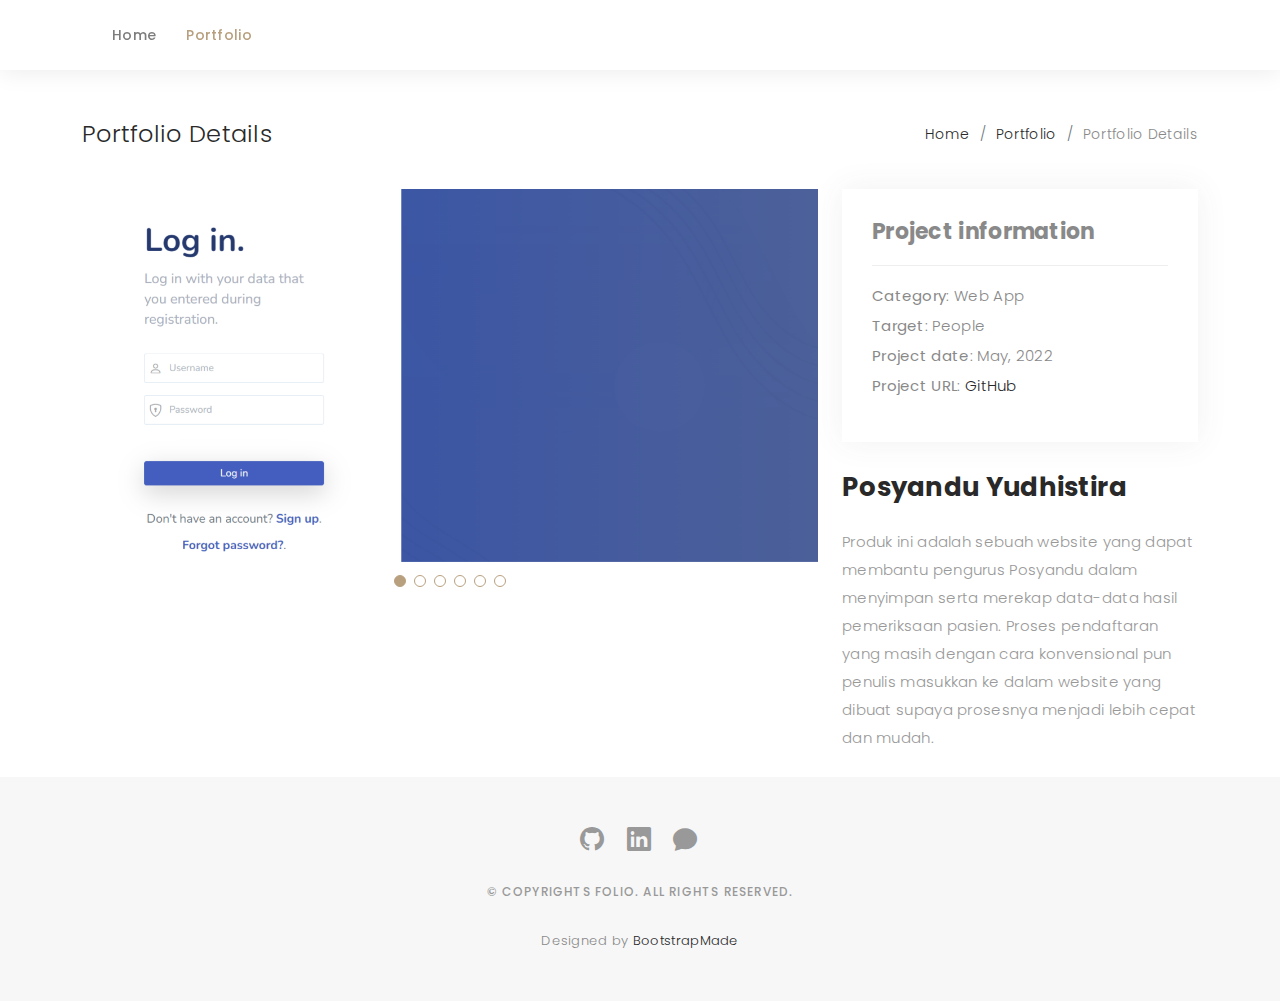
<file: portfolio-details-posyandu.html>
<!DOCTYPE html>
<html lang="en">

<head>
  <meta charset="utf-8">
  <meta content="width=device-width, initial-scale=1.0" name="viewport">

  <title>Portfolio</title>
  <meta content="" name="description">
  <meta content="" name="keywords">

  <!-- Favicons -->
  <!-- <link href="assets/img/favicon.png" rel="icon"> -->
  <link href="assets/img/apple-touch-icon.png" rel="apple-touch-icon">

  <!-- Google Fonts -->
  <link href="https://fonts.googleapis.com/css?family=Poppins:300,300i,400,400i,500,500i,600,600i,700,700i|Playfair+Display:400,400i,500,500i,600,600i,700,700i,900,900i" rel="stylesheet">

  <!-- Vendor CSS Files -->
  <link href="assets/vendor/bootstrap/css/bootstrap.min.css" rel="stylesheet">
  <link href="assets/vendor/bootstrap-icons/bootstrap-icons.css" rel="stylesheet">
  <link href="assets/vendor/boxicons/css/boxicons.min.css" rel="stylesheet">
  <link href="assets/vendor/glightbox/css/glightbox.min.css" rel="stylesheet">
  <link href="assets/vendor/swiper/swiper-bundle.min.css" rel="stylesheet">

  <!-- Template Main CSS File -->
  <link href="assets/css/style.css" rel="stylesheet">

  <!-- =======================================================
  * Template Name: Folio - v4.10.0
  * Template URL: https://bootstrapmade.com/folio-bootstrap-portfolio-template/
  * Author: BootstrapMade.com
  * License: https://bootstrapmade.com/license/
  ======================================================== -->
</head>

<body>

  <!-- ======= Header ======= -->
  <header id="header" class="fixed-top header-inner-pages">
    <div class="container d-flex align-items-center justify-content-between">

      <!-- <a href="index.html" class="logo"><img src="assets/img/logo.png" alt="" class="img-fluid"></a> -->
      <!-- Uncomment below if you prefer to use an text logo -->
      <!-- <h1 class="logo"><a href="index.html">Folio</a></h1> -->

      <nav id="navbar" class="navbar">
        <ul>
          <li><a class="nav-link scrollto " href="index.html">Home</a></li>
          <!-- <li><a class="nav-link scrollto" href="#about">About</a></li> -->
          <li><a class="nav-link active  scrollto" href="#portfolio">Portfolio</a></li>
        </ul>
        <i class="bi bi-list mobile-nav-toggle"></i>
      </nav><!-- .navbar -->

    </div>
  </header><!-- End Header -->

  <main id="main">

    <!-- ======= Breadcrumbs Section ======= -->
    <section class="breadcrumbs">
      <div class="container">

        <div class="d-flex justify-content-between align-items-center">
          <h2>Portfolio Details</h2>
          <ol>
            <li><a href="index.html">Home</a></li>
            <li><a href="portfolio.html">Portfolio</a></li>
            <li>Portfolio Details</li>
          </ol>
        </div>

      </div>
    </section><!-- Breadcrumbs Section -->

    <!-- ======= Portfolio Details Section ======= -->
    <section id="portfolio-details" class="portfolio-details">
      <div class="container">

        <div class="row gy-4">

          <div class="col-lg-8">
            <div class="portfolio-details-slider swiper">
              <div class="swiper-wrapper align-items-center">

                <div class="swiper-slide">
                  <img src="assets/img/portfolio/pos/1.png" alt="">
                </div>

                <div class="swiper-slide">
                  <img src="assets/img/portfolio/pos/2.png" alt="">
                </div>

                <div class="swiper-slide">
                  <img src="assets/img/portfolio/pos/3.png" alt="">
                </div>

                <div class="swiper-slide">
                  <img src="assets/img/portfolio/pos/4.png" alt="">
                </div>

                <div class="swiper-slide">
                  <img src="assets/img/portfolio/pos/5.png" alt="">
                </div>

                <div class="swiper-slide">
                  <img src="assets/img/portfolio/pos/6.png" alt="">
                </div>

              </div>
              <div class="swiper-pagination"></div>
            </div>
          </div>

          <div class="col-lg-4">
            <div class="portfolio-info">
              <h3>Project information</h3>
              <ul>
                <li><strong>Category</strong>: Web App</li>
                <li><strong>Target</strong>: People</li>
                <li><strong>Project date</strong>: May, 2022</li>
                <li><strong>Project URL</strong>: <a href="#">GitHub</a></li>
              </ul>
            </div>
            <div class="portfolio-description">
              <h2>Posyandu Yudhistira</h2>
              <p>
               Produk ini adalah sebuah website yang dapat membantu pengurus Posyandu dalam menyimpan serta merekap data-data hasil pemeriksaan pasien. Proses pendaftaran yang masih dengan cara konvensional pun penulis masukkan ke dalam website yang dibuat supaya prosesnya menjadi lebih cepat dan mudah.
              </p>
            </div>
          </div>

        </div>

      </div>
    </section><!-- End Portfolio Details Section -->

  </main><!-- End #main -->

  <!-- ======= Footer ======= -->
  <div id="footer" class="text-center">
    <div class="container">
      <div class="socials-media text-center">

        <ul class="list-unstyled">
          <li><a href="https://github.com/mdhkrmd/"><i class="bi bi-github"></i></a></li>
          <li><a href="https://www.linkedin.com/in/muhammad-andhika-r-740025205/"><i class="bi bi-linkedin"></i></a></li>
          <li><a href="#"><i class="bi bi-chat-fill"></i></a></li>
        </ul>

      </div>

      <p>&copy; Copyrights Folio. All rights reserved.</p>

      <div class="credits">
        <!--
        All the links in the footer should remain intact.
        You can delete the links only if you purchased the pro version.
        Licensing information: https://bootstrapmade.com/license/
        Purchase the pro version with working PHP/AJAX contact form: https://bootstrapmade.com/buy/?theme=Folio
      -->
        Designed by <a href="https://bootstrapmade.com/">BootstrapMade</a>
      </div>

    </div>
  </div><!-- End Footer -->

  <a href="#" class="back-to-top d-flex align-items-center justify-content-center"><i class="bi bi-arrow-up-short"></i></a>

  <!-- Vendor JS Files -->
  <script src="assets/vendor/bootstrap/js/bootstrap.bundle.min.js"></script>
  <script src="assets/vendor/glightbox/js/glightbox.min.js"></script>
  <script src="assets/vendor/isotope-layout/isotope.pkgd.min.js"></script>
  <script src="assets/vendor/swiper/swiper-bundle.min.js"></script>
  <script src="assets/vendor/typed.js/typed.min.js"></script>
  <script src="assets/vendor/php-email-form/validate.js"></script>

  <!-- Template Main JS File -->
  <script src="assets/js/main.js"></script>

</body>

</html>
</file>
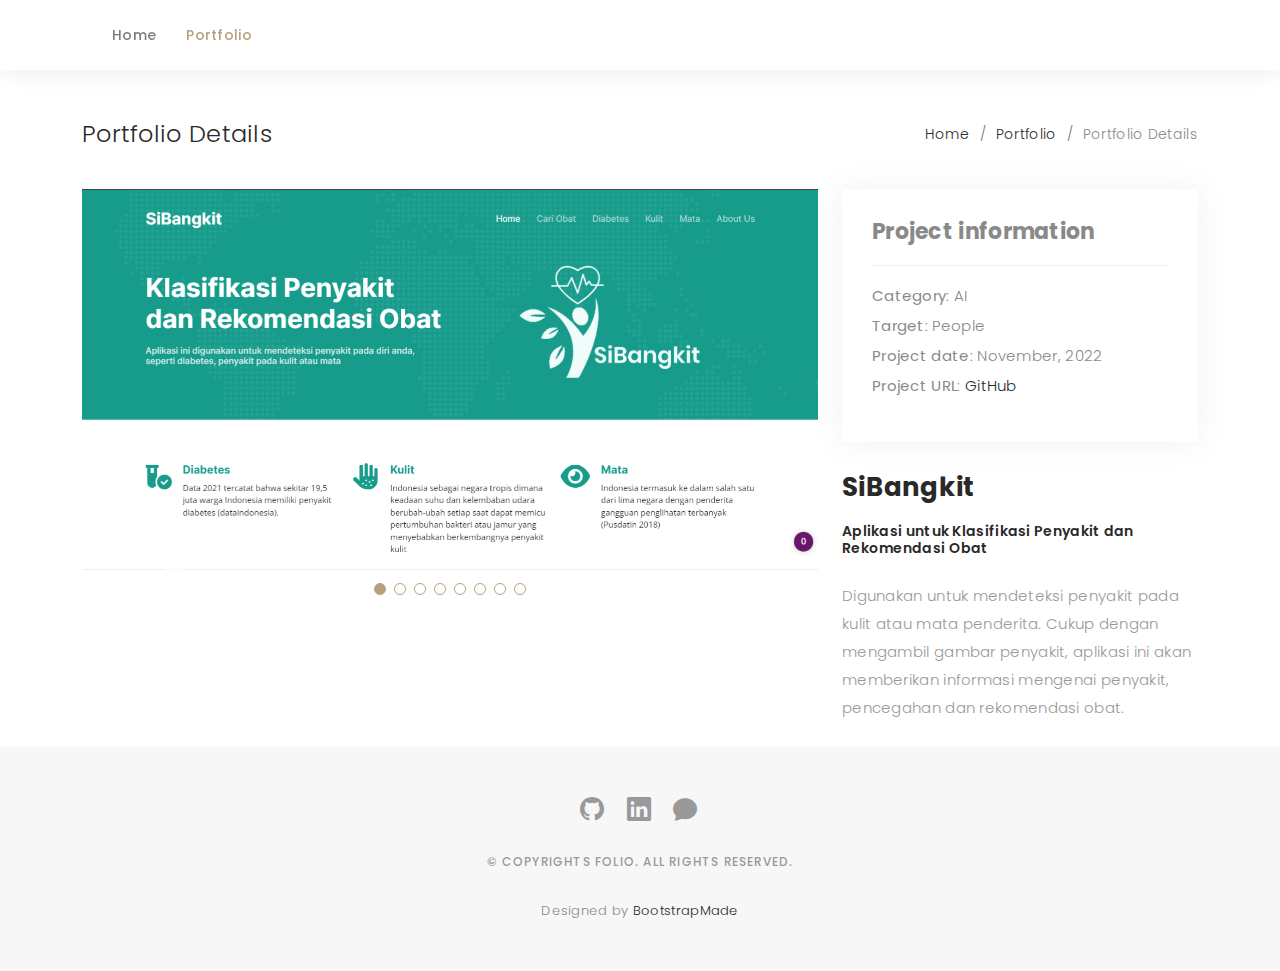
<file: portfolio-details-sibangkit.html>
<!DOCTYPE html>
<html lang="en">

<head>
  <meta charset="utf-8">
  <meta content="width=device-width, initial-scale=1.0" name="viewport">

  <title>Portfolio</title>
  <meta content="" name="description">
  <meta content="" name="keywords">

  <!-- Favicons -->
  <!-- <link href="assets/img/favicon.png" rel="icon"> -->
  <link href="assets/img/apple-touch-icon.png" rel="apple-touch-icon">

  <!-- Google Fonts -->
  <link href="https://fonts.googleapis.com/css?family=Poppins:300,300i,400,400i,500,500i,600,600i,700,700i|Playfair+Display:400,400i,500,500i,600,600i,700,700i,900,900i" rel="stylesheet">

  <!-- Vendor CSS Files -->
  <link href="assets/vendor/bootstrap/css/bootstrap.min.css" rel="stylesheet">
  <link href="assets/vendor/bootstrap-icons/bootstrap-icons.css" rel="stylesheet">
  <link href="assets/vendor/boxicons/css/boxicons.min.css" rel="stylesheet">
  <link href="assets/vendor/glightbox/css/glightbox.min.css" rel="stylesheet">
  <link href="assets/vendor/swiper/swiper-bundle.min.css" rel="stylesheet">

  <!-- Template Main CSS File -->
  <link href="assets/css/style.css" rel="stylesheet">

  <!-- =======================================================
  * Template Name: Folio - v4.10.0
  * Template URL: https://bootstrapmade.com/folio-bootstrap-portfolio-template/
  * Author: BootstrapMade.com
  * License: https://bootstrapmade.com/license/
  ======================================================== -->
</head>

<body>

  <!-- ======= Header ======= -->
  <header id="header" class="fixed-top header-inner-pages">
    <div class="container d-flex align-items-center justify-content-between">

      <!-- <a href="index.html" class="logo"><img src="assets/img/logo.png" alt="" class="img-fluid"></a> -->
      <!-- Uncomment below if you prefer to use an text logo -->
      <!-- <h1 class="logo"><a href="index.html">Folio</a></h1> -->

      <nav id="navbar" class="navbar">
        <ul>
          <li><a class="nav-link scrollto " href="index.html">Home</a></li>
          <!-- <li><a class="nav-link scrollto" href="#about">About</a></li> -->
          <li><a class="nav-link active  scrollto" href="#portfolio">Portfolio</a></li>
        </ul>
        <i class="bi bi-list mobile-nav-toggle"></i>
      </nav><!-- .navbar -->

    </div>
  </header><!-- End Header -->

  <main id="main">

    <!-- ======= Breadcrumbs Section ======= -->
    <section class="breadcrumbs">
      <div class="container">

        <div class="d-flex justify-content-between align-items-center">
          <h2>Portfolio Details</h2>
          <ol>
            <li><a href="index.html">Home</a></li>
            <li><a href="portfolio.html">Portfolio</a></li>
            <li>Portfolio Details</li>
          </ol>
        </div>

      </div>
    </section><!-- Breadcrumbs Section -->

    <!-- ======= Portfolio Details Section ======= -->
    <section id="portfolio-details" class="portfolio-details">
      <div class="container">

        <div class="row gy-4">

          <div class="col-lg-8">
            <div class="portfolio-details-slider swiper">
              <div class="swiper-wrapper align-items-center">

                <div class="swiper-slide">
                  <img src="assets/img/portfolio/1.png" alt="">
                </div>

                <div class="swiper-slide">
                  <img src="assets/img/portfolio/2.png" alt="">
                </div>

                <div class="swiper-slide">
                  <img src="assets/img/portfolio/3.png" alt="">
                </div>

                <div class="swiper-slide">
                  <img src="assets/img/portfolio/4.png" alt="">
                </div>

                <div class="swiper-slide">
                  <img src="assets/img/portfolio/5.png" alt="">
                </div>

                <div class="swiper-slide">
                  <img src="assets/img/portfolio/6.png" alt="">
                </div>

                <div class="swiper-slide">
                  <img src="assets/img/portfolio/7.png" alt="">
                </div>

                <div class="swiper-slide">
                  <img src="assets/img/portfolio/8.png" alt="">
                </div>

              </div>
              <div class="swiper-pagination"></div>
            </div>
          </div>

          <div class="col-lg-4">
            <div class="portfolio-info">
              <h3>Project information</h3>
              <ul>
                <li><strong>Category</strong>: AI</li>
                <li><strong>Target</strong>: People</li>
                <li><strong>Project date</strong>: November, 2022</li>
                <li><strong>Project URL</strong>: <a href="https://github.com/mdhkrmd/SiBangkit">GitHub</a></li>
              </ul>
            </div>
            <div class="portfolio-description">
              <h2>SiBangkit</h2>
              <h4>Aplikasi untuk Klasifikasi Penyakit dan Rekomendasi Obat</h4>
              <p>
                Digunakan untuk mendeteksi penyakit pada kulit atau mata penderita. Cukup dengan mengambil gambar penyakit, aplikasi ini akan memberikan informasi mengenai penyakit, pencegahan dan rekomendasi obat.
              </p>
            </div>
          </div>

        </div>

      </div>
    </section><!-- End Portfolio Details Section -->

  </main><!-- End #main -->

  <!-- ======= Footer ======= -->
  <div id="footer" class="text-center">
    <div class="container">
      <div class="socials-media text-center">

        <ul class="list-unstyled">
          <li><a href="https://github.com/mdhkrmd/"><i class="bi bi-github"></i></a></li>
          <li><a href="https://www.linkedin.com/in/muhammad-andhika-r-740025205/"><i class="bi bi-linkedin"></i></a></li>
          <li><a href="#"><i class="bi bi-chat-fill"></i></a></li>
        </ul>

      </div>

      <p>&copy; Copyrights Folio. All rights reserved.</p>

      <div class="credits">
        <!--
        All the links in the footer should remain intact.
        You can delete the links only if you purchased the pro version.
        Licensing information: https://bootstrapmade.com/license/
        Purchase the pro version with working PHP/AJAX contact form: https://bootstrapmade.com/buy/?theme=Folio
      -->
        Designed by <a href="https://bootstrapmade.com/">BootstrapMade</a>
      </div>

    </div>
  </div><!-- End Footer -->

  <a href="#" class="back-to-top d-flex align-items-center justify-content-center"><i class="bi bi-arrow-up-short"></i></a>

  <!-- Vendor JS Files -->
  <script src="assets/vendor/bootstrap/js/bootstrap.bundle.min.js"></script>
  <script src="assets/vendor/glightbox/js/glightbox.min.js"></script>
  <script src="assets/vendor/isotope-layout/isotope.pkgd.min.js"></script>
  <script src="assets/vendor/swiper/swiper-bundle.min.js"></script>
  <script src="assets/vendor/typed.js/typed.min.js"></script>
  <script src="assets/vendor/php-email-form/validate.js"></script>

  <!-- Template Main JS File -->
  <script src="assets/js/main.js"></script>

</body>

</html>
</file>
<file: assets/css/style.css>
/**
* Template Name: Folio - v4.10.0
* Template URL: https://bootstrapmade.com/folio-bootstrap-portfolio-template/
* Author: BootstrapMade.com
* License: https://bootstrapmade.com/license/
*/

/*--------------------------------------------------------------
# General
--------------------------------------------------------------*/
body {
  background: #ffffff;
  color: #898989;
  font-family: "Poppins", helvetica;
  font-size: 15px;
  font-weight: 300;
  line-height: 20px;
  letter-spacing: 0.02em;
  overflow-x: hidden;
  margin: 0 auto;
  padding: 0;
  box-sizing: border-box;
}

h1,
h2,
h3,
h4,
h5,
h6 {
  margin: 0;
}

h2 {
  color: #292929;
  font-weight: 600;
}

h4 {
  color: #292929;
  font-size: 14px;
  font-weight: 600;
}

a {
  color: #292929;
  text-decoration: none !important;
  transition: all 0.5s ease-in-out 0s;
}

a:hover {
  transition: all 0.5s ease-in-out 0s;
}

p {
  margin: 25px 0;
  padding: 0;
  font-size: 15px;
  color: #999999;
  line-height: 28px;
}

::-moz-selection {
  background: #b8a07e;
  color: #fff;
}

::selection {
  background: #b8a07e;
  color: #fff;
}

.btn {
  background: #333;
  border: medium none;
  border-radius: 0;
  color: #fff;
  font-size: 12px;
  height: 50px;
  line-height: 50px;
  padding: 0 30px;
  text-transform: uppercase;
}

.btn:hover,
.btn:focus {
  color: #fff;
}

.padDiv {
  padding: 30px 20px;
}

.section-title {
  margin-bottom: 70px;
}

.section-title h2 {
  font-size: 25px;
  letter-spacing: 2px;
  text-transform: uppercase;
}

.form-control {
  background-color: transparent;
  border: 1px solid #999;
  border-radius: 0;
  color: #999999;
  font-size: 12px;
  font-weight: 500;
  height: 50px;
  letter-spacing: 0.1em;
  padding-left: 10px;
  margin: 0 0 25px 0;
  line-height: 14px;
  text-transform: uppercase;
}

.form-control:focus {
  box-shadow: none;
  outline: 0 none;
}

.paddsection {
  padding-top: 90px;
  padding-bottom: 90px;
}

.paddsections {
  padding-top: 90px;
  padding-bottom: 90px !important;
}

.hvr-shutter-in-horizontal::before {
  background: #333;
}

.hvr-shutter-in-horizontal:hover {
  background: #b8a07e;
}

.mb-30 {
  margin-bottom: 30px;
}

.main-content {
  padding-top: 140px;
}

/*--------------------------------------------------------------
# Back to top button
--------------------------------------------------------------*/
.back-to-top {
  position: fixed;
  visibility: hidden;
  opacity: 0;
  right: 15px;
  bottom: 15px;
  z-index: 996;
  background: #b8a07e;
  width: 40px;
  height: 40px;
  border-radius: 4px;
  transition: all 0.4s;
}

.back-to-top i {
  font-size: 28px;
  color: #fff;
  line-height: 0;
}

.back-to-top:hover {
  background: #c6b398;
  color: #fff;
}

.back-to-top.active {
  visibility: visible;
  opacity: 1;
}

/*--------------------------------------------------------------
# Header
--------------------------------------------------------------*/
#header {
  transition: all 0.5s;
  z-index: 997;
  padding: 15px 0;
  background-color: #fff;
  top: -100%;
  box-shadow: 0px 2px 25px rgba(0, 0, 0, 0.08);
}

#header.header-scrolled,
#header.header-inner-pages {
  top: 0;
}

#header .logo {
  font-size: 30px;
  margin: 0;
  padding: 0;
  line-height: 1;
  font-weight: 600;
  letter-spacing: 1px;
  font-family: "Playfair Display", sans-serif;
  font-style: italic;
}

#header .logo a {
  color: #898989;
}

#header .logo img {
  max-height: 40px;
}

@media (max-width: 992px) {
  #header {
    border: 0;
  }
}

/*--------------------------------------------------------------
# Navigation Menu
--------------------------------------------------------------*/
/**
* Desktop Navigation 
*/
.navbar {
  padding: 0;
}

.navbar ul {
  margin: 0;
  padding: 0;
  display: flex;
  list-style: none;
  align-items: center;
}

.navbar li {
  position: relative;
}

.navbar a,
.navbar a:focus {
  display: flex;
  align-items: center;
  justify-content: space-between;
  padding: 10px 0 10px 30px;
  font-family: "Poppins", sans-serif;
  font-size: 14px;
  font-weight: 500;
  color: #7e7d7d;
  white-space: nowrap;
  transition: 0.3s;
}

.navbar a i,
.navbar a:focus i {
  font-size: 12px;
  line-height: 0;
  margin-left: 5px;
}

.navbar a:hover,
.navbar .active,
.navbar .active:focus,
.navbar li:hover>a {
  color: #b8a07e;
}

.navbar .dropdown ul {
  display: block;
  position: absolute;
  left: 30px;
  top: calc(100% + 30px);
  margin: 0;
  padding: 10px 0;
  z-index: 99;
  opacity: 0;
  visibility: hidden;
  background: #fff;
  box-shadow: 0px 0px 30px rgba(127, 137, 161, 0.25);
  transition: 0.3s;
}

.navbar .dropdown ul li {
  min-width: 200px;
}

.navbar .dropdown ul a {
  padding: 10px 20px;
  font-weight: 400;
}

.navbar .dropdown ul a i {
  font-size: 12px;
}

.navbar .dropdown ul a:hover,
.navbar .dropdown ul .active:hover,
.navbar .dropdown ul li:hover>a {
  color: #b8a07e;
}

.navbar .dropdown:hover>ul {
  opacity: 1;
  top: 100%;
  visibility: visible;
}

.navbar .dropdown .dropdown ul {
  top: 0;
  left: calc(100% - 30px);
  visibility: hidden;
}

.navbar .dropdown .dropdown:hover>ul {
  opacity: 1;
  top: 0;
  left: 100%;
  visibility: visible;
}

@media (max-width: 1366px) {
  .navbar .dropdown .dropdown ul {
    left: -90%;
  }

  .navbar .dropdown .dropdown:hover>ul {
    left: -100%;
  }
}

/**
* Mobile Navigation 
*/
.mobile-nav-toggle {
  color: #4b4a4a;
  font-size: 28px;
  cursor: pointer;
  display: none;
  line-height: 0;
  transition: 0.5s;
}

.mobile-nav-toggle.bi-x {
  color: #fff;
}

@media (max-width: 991px) {
  .mobile-nav-toggle {
    display: block;
  }

  .navbar ul {
    display: none;
  }
}

.navbar-mobile {
  position: fixed;
  overflow: hidden;
  top: 0;
  right: 0;
  left: 0;
  bottom: 0;
  background: rgba(49, 49, 49, 0.9);
  transition: 0.3s;
}

.navbar-mobile .mobile-nav-toggle {
  position: absolute;
  top: 15px;
  right: 15px;
}

.navbar-mobile ul {
  display: block;
  position: absolute;
  top: 55px;
  right: 15px;
  bottom: 15px;
  left: 15px;
  padding: 10px 0;
  border-radius: 10px;
  background-color: #fff;
  overflow-y: auto;
  transition: 0.3s;
}

.navbar-mobile a,
.navbar-mobile a:focus {
  padding: 10px 20px;
  font-size: 15px;
  color: #4b4a4a;
}

.navbar-mobile a:hover,
.navbar-mobile .active,
.navbar-mobile li:hover>a {
  color: #b8a07e;
}

.navbar-mobile .getstarted,
.navbar-mobile .getstarted:focus {
  margin: 15px;
}

.navbar-mobile .dropdown ul {
  position: static;
  display: none;
  margin: 10px 20px;
  padding: 10px 0;
  z-index: 99;
  opacity: 1;
  visibility: visible;
  background: #fff;
  box-shadow: 0px 0px 30px rgba(127, 137, 161, 0.25);
}

.navbar-mobile .dropdown ul li {
  min-width: 200px;
}

.navbar-mobile .dropdown ul a {
  padding: 10px 20px;
}

.navbar-mobile .dropdown ul a i {
  font-size: 12px;
}

.navbar-mobile .dropdown ul a:hover,
.navbar-mobile .dropdown ul .active:hover,
.navbar-mobile .dropdown ul li:hover>a {
  color: #b8a07e;
}

.navbar-mobile .dropdown>.dropdown-active {
  display: block;
}

/*--------------------------------------------------------------
# Hero
--------------------------------------------------------------*/
#hero {
  background: url("../img/Pic.jpg") repeat scroll center center/cover;
  height: 100vh;
  width: 100%;
}

#hero .hero-content {
  height: 100vh;
  text-align: left;
  width: 100%;
  display: flex;
  justify-content: center;
  flex-direction: column;
}

.hero-content h1 {
  font-size: 40px;
  font-weight: 700;
  margin-bottom: 10px;
  text-transform: uppercase;
  color: #fff;
}

.hero-content p {
  font-size: 13px;
  letter-spacing: 3px;
  margin-top: 0;
  margin-bottom: 30px;
  text-transform: capitalize;
  color: #fff;
  font-weight: 500;
}

.hero-content .list-social li {
  float: left;
  margin-right: 20px;
}

.hero-content .list-social li i {
  color: #fff;
  font-size: 15px;
}

/*--------------------------------------------------------------
# Breadcrumbs
--------------------------------------------------------------*/
.breadcrumbs {
  padding: 120px 0 0 0;
  background-color: white;
  min-height: 40px;
}

@media (max-width: 992px) {
  .breadcrumbs {
    padding-top: 100px;
  }
}

.breadcrumbs h2 {
  font-size: 24px;
  font-weight: 300;
  margin: 0;
}

@media (max-width: 992px) {
  .breadcrumbs h2 {
    margin: 0 0 10px 0;
  }
}

.breadcrumbs ol {
  display: flex;
  flex-wrap: wrap;
  list-style: none;
  padding: 0;
  margin: 0;
  font-size: 14px;
}

.breadcrumbs ol li+li {
  padding-left: 10px;
}

.breadcrumbs ol li+li::before {
  display: inline-block;
  padding-right: 10px;
  color: #6c757d;
  content: "/";
}

@media (max-width: 768px) {
  .breadcrumbs .d-flex {
    display: block !important;
  }

  .breadcrumbs ol {
    display: block;
  }

  .breadcrumbs ol li {
    display: inline-block;
  }
}

/*-----------------------------------------------------------------------------------*/
/*  About
/*-----------------------------------------------------------------------------------*/
#about {
  width: 100%;
  height: auto;
  background: #f7f7f7;
  padding-top: 120px;
}

#about .div-img-bg {
  padding-bottom: 30px;
  border: 20px solid #b8a07e;
}

#about .div-img-bg .about-img img {
  width: 100%;
  box-shadow: 0px 0px 85px 0px rgba(0, 0, 0, 0.14);
  margin-top: -60px;
  margin-left: 40px;
  height: 400px;
  -o-object-fit: cover;
  object-fit: cover;
}

#about .about-descr .p-heading {
  font-family: "Playfair Display", serif;
  font-size: 28px;
  text-align: left;
}

#about .about-descr .separator {
  max-width: 80%;
  margin-bottom: 0;
  text-align: left;
}

/*--------------------------------------------------------------
# Services
--------------------------------------------------------------*/
#services {
  background: #f7f7f7;
  position: relative;
  padding-bottom: 80px;
}

.services-block span {
  margin: 10px 0;
  position: relative;
  font-size: 13px;
  color: #292929;
  letter-spacing: 0.1em;
  font-weight: 500;
  text-transform: uppercase;
  display: block;
}

.services-block .separator {
  margin: 0;
  font-size: 13px;
  line-height: 22px;
}

.services-block i {
  font-size: 44px;
  color: #b8a07e;
  line-height: 44px;
}

.services-slider .swiper-pagination {
  margin-top: 30px;
  position: relative;
}

.services-slider .swiper-pagination .swiper-pagination-bullet {
  width: 12px;
  height: 12px;
  background-color: #fff;
  opacity: 1;
  border: 1px solid #b8a07e;
}

.services-slider .swiper-pagination .swiper-pagination-bullet-active {
  background-color: #b8a07e;
}

/*--------------------------------------------------------------
# Portfolio
--------------------------------------------------------------*/
#portfolio {
  position: relative;
  padding-bottom: 50px;
}

#portfolio #portfolio-flters {
  padding: 0;
  margin: 0 auto 35px auto;
  list-style: none;
  text-align: center;
  border-radius: 50px;
  padding: 2px 15px;
}

#portfolio #portfolio-flters li {
  cursor: pointer;
  display: inline-block;
  padding: 10px 15px 8px 15px;
  font-size: 14px;
  font-weight: 600;
  line-height: 1;
  text-transform: uppercase;
  color: #999999;
  margin-bottom: 5px;
  transition: all 0.3s ease-in-out;
}

#portfolio #portfolio-flters li:hover,
#portfolio #portfolio-flters li.filter-active {
  color: #b8a07e;
}

#portfolio #portfolio-flters li:last-child {
  margin-right: 0;
}

#portfolio .portfolio-item {
  margin-bottom: 30px;
}

#portfolio .portfolio-item .portfolio-info {
  opacity: 0;
  position: absolute;
  left: 30px;
  right: 30px;
  bottom: 0;
  z-index: 3;
  transition: all ease-in-out 0.3s;
  background: rgba(255, 255, 255, 0.9);
  padding: 15px;
}

#portfolio .portfolio-item .portfolio-info h4 {
  font-size: 18px;
  color: #666;
  font-weight: 600;
  margin-bottom: 10px;
}

#portfolio .portfolio-item .portfolio-info p {
  color: #999;
  font-size: 14px;
  margin: 0;
  padding: 0;
}

#portfolio .portfolio-item .portfolio-info .preview-link,
#portfolio .portfolio-item .portfolio-info .details-link {
  position: absolute;
  right: 40px;
  font-size: 24px;
  top: calc(50% - 18px);
  color: #b8a07e;
}

#portfolio .portfolio-item .portfolio-info .preview-link:hover,
#portfolio .portfolio-item .portfolio-info .details-link:hover {
  color: #cab89f;
}

#portfolio .portfolio-item .portfolio-info .details-link {
  right: 10px;
}

#portfolio .portfolio-item:hover .portfolio-info {
  opacity: 1;
  bottom: 20px;
}

/*--------------------------------------------------------------
# Portfolio Details
--------------------------------------------------------------*/
.portfolio-details {
  padding-top: 40px;
}

.portfolio-details .portfolio-details-slider img {
  width: 100%;
}

.portfolio-details .portfolio-details-slider .swiper-pagination {
  margin-top: 20px;
  position: relative;
}

.portfolio-details .portfolio-details-slider .swiper-pagination .swiper-pagination-bullet {
  width: 12px;
  height: 12px;
  background-color: #fff;
  opacity: 1;
  border: 1px solid #b8a07e;
}

.portfolio-details .portfolio-details-slider .swiper-pagination .swiper-pagination-bullet-active {
  background-color: #b8a07e;
}

.portfolio-details .portfolio-info {
  padding: 30px;
  box-shadow: 0px 0 30px rgba(75, 74, 74, 0.08);
}

.portfolio-details .portfolio-info h3 {
  font-size: 22px;
  font-weight: 700;
  margin-bottom: 20px;
  padding-bottom: 20px;
  border-bottom: 1px solid #eee;
}

.portfolio-details .portfolio-info ul {
  list-style: none;
  padding: 0;
  font-size: 15px;
}

.portfolio-details .portfolio-info ul li+li {
  margin-top: 10px;
}

.portfolio-details .portfolio-description {
  padding-top: 30px;
}

.portfolio-details .portfolio-description h2 {
  font-size: 26px;
  font-weight: 700;
  margin-bottom: 20px;
}

.portfolio-details .portfolio-description p {
  padding: 0;
}

/*--------------------------------------------------------------
# Journal
--------------------------------------------------------------*/
#journal,
#journal-blog {
  height: auto;
  width: 100%;
  background: #f7f7f7;
  padding-bottom: 60px;
  position: relative;
}

#journal-blog {
  background: #fff;
  padding-bottom: 30px;
}

#journal .journal-block {
  display: inline-block;
  height: auto;
  width: 100%;
}

#journal .journal-block .journal-info {
  position: relative;
}

.journal-block .journal-info img {
  max-width: 100%;
}

.journal-block .journal-info .journal-txt {
  padding: 25px 0px;
  position: relative;
}

.journal-block .journal-info .journal-txt h4 a {
  display: block;
  font-size: 19px;
  line-height: 24px;
  margin: 0 0 13px 0;
  font-weight: 500;
  color: #292929;
  transition: all 0.5s ease-in-out 0s;
}

.journal-block .journal-info .journal-txt h4 a:hover {
  color: #b8a07e;
  transition: all 0.5s ease-in-out 0s;
}

.journal-block .journal-info .journal-txt p {
  margin: 0;
  font-size: 14px;
  line-height: 24px;
}

/*--------------------------------------------------------------
# Journal
--------------------------------------------------------------*/
#contact {
  height: auto;
  width: 100%;
}

.contact-details {
  list-style: none;
  margin: 0;
  padding: 0;
}

.contact-details li {
  padding-bottom: 10px;
}

#contact input,
#contact textarea {
  width: 100%;
  margin-bottom: 5px;
}

#contact textarea {
  min-height: 160px;
}

.php-email-form .error-message {
  display: none;
  color: #fff;
  background: #ed3c0d;
  text-align: left;
  padding: 15px;
  margin-bottom: 15px;
  font-weight: 600;
}

.php-email-form .error-message br+br {
  margin-top: 25px;
}

.php-email-form .sent-message {
  display: none;
  color: #fff;
  background: #18d26e;
  text-align: center;
  padding: 15px;
  font-weight: 600;
  margin-bottom: 15px;
}

.php-email-form .loading {
  display: none;
  background: #fff;
  text-align: center;
  padding: 15px;
  margin-bottom: 15px;
}

.php-email-form .loading:before {
  content: "";
  display: inline-block;
  border-radius: 50%;
  width: 24px;
  height: 24px;
  margin: 0 10px -6px 0;
  border: 3px solid #18d26e;
  border-top-color: #eee;
  -webkit-animation: animate-loading 1s linear infinite;
  animation: animate-loading 1s linear infinite;
}

@-webkit-keyframes animate-loading {
  0% {
    transform: rotate(0deg);
  }

  100% {
    transform: rotate(360deg);
  }
}

@keyframes animate-loading {
  0% {
    transform: rotate(0deg);
  }

  100% {
    transform: rotate(360deg);
  }
}

/*--------------------------------------------------------------
# Blog
--------------------------------------------------------------*/
/*  Navbar fixd page */
.subpage-nav {
  display: block !important;
}

/*-----------------------------------------------------------------------------------*/
/*  /* Single page */
/*-----------------------------------------------------------------------------------*/
#journal-blog {
  padding-top: 140px;
}

/* main content */
.main-content {
  background: #f7f7f7;
}

.main-content .container-main {
  display: inline-block;
  width: 100%;
}

.main-content .container-main .block-main {
  margin-bottom: 30px;
  overflow: hidden;
}

.container-main .block-main .content-main {
  background: #fff none repeat scroll 0 0;
  display: inline-block;
  width: 100%;
}

.journal-txt h4 a {
  display: block;
  font-size: 19px;
  line-height: 24px;
  margin: 0 0 13px 0;
  font-weight: 500;
  color: #292929;
  transition: all 0.5s ease-in-out 0s;
}

.journal-txt h4 a:hover {
  color: #b8a07e;
  transition: all 0.5s ease-in-out 0s;
}

.post-meta ul li {
  font-size: 12px;
  font-weight: normal;
  margin-left: 8px;
  margin-right: 8px;
  text-transform: capitalize;
  display: inline-block;
  float: none;
}

.content-main .post-meta a {
  color: #a2a2a2;
  margin-left: 5px;
}

/* Commonts */
.comments {
  background: #fff;
}

.entry-comments h6 {
  margin-right: 10px;
  font-size: 13px;
  letter-spacing: 0.1em;
  font-weight: 500;
}

.entry-comments-item {
  margin-top: 40px;
  padding-bottom: 40px;
  border-bottom: 1px solid #f2f2f2;
}

.entry-comments-avatar {
  position: absolute;
  display: block;
  border-radius: 50%;
  width: 60px;
  height: 60px;
}

.entry-comments-body {
  padding-left: 86px;
}

.entry-comments-author {
  margin-right: 10px;
  font-size: 13px;
  color: #292929;
  letter-spacing: 0.1em;
  font-weight: 500;
}

.rep {
  font-size: 13px;
  color: #292929;
  letter-spacing: 0.1em;
  font-weight: 500;
  text-transform: capitalize;
}

.entry-comments span a {
  font-size: 13px;
  color: #999;
}

.entry-comments-reply {
  padding-left: 10%;
}

/* Commonts form */
.cmt {
  background: #fff;
}

blockquote {
  padding: 40px;
  background-color: #f2f2f2;
  margin: 30px 0;
  border: none;
  border-left: 4px solid #b8a07e;
}

/*--------------------------------------------------------------
# Footer
--------------------------------------------------------------*/
#footer {
  background: #f7f7f7;
  padding-top: 50px;
  padding-bottom: 50px;
}

#footer .socials-media {
  width: 100%;
}

#footer .socials-media ul {
  display: inline-block;
  float: none;
  margin: 0 0 20px 0;
}

#footer .socials-media ul li {
  float: left;
  margin-left: 10px;
  margin-right: 10px;
}

#footer .socials-media ul li a {
  font-size: 24px;
  color: #999;
  letter-spacing: 0.1em;
  font-weight: 500;
  background: transparent;
  text-transform: uppercase;
  transition: all 0.5s ease-in-out 0s;
}

#footer .socials-media ul li a:hover {
  color: #b8a07e;
  transition: all 0.5s ease-in-out 0s;
}

#footer p {
  font-size: 12px;
  letter-spacing: 0.1em;
  font-weight: 500;
  margin-top: 0;
  text-transform: uppercase;
}

.credits {
  font-size: 13px;
}

/** Width between 1200x to 0
 *  ~~~~~~~~~~~~~~~~~~~~~~~~~~~~~~~~~~~~
 */
/** Width between 992px to 1199px
 *  ~~~~~~~~~~~~~~~~~~~~~~~~~~~~~~~~~~~~
 */
/** Width between 768px to 991px
 *  ~~~~~~~~~~~~~~~~~~~~~~~~~~~~~~~~~~~~
 */
@media (min-width: 768px) and (max-width: 991px) {

  /* Navbar */
  nav {
    padding: 10px 15px;
  }

  .nav-menu {
    margin-top: 40px;
    display: none;
    float: none;
    width: 100%;
  }

  .nav-menu li {
    float: none;
    width: 100%;
    text-align: center;
    border-top: 1px solid #f7f7f7;
    line-height: 45px;
    margin-left: 0;
    padding-top: 10px;
    padding-bottom: 10px;
  }

  .responsive {
    float: right;
    padding-top: 15px;
    display: block;
  }

  /* About */
  .head-info .header-content .cmaster h1 {
    font-size: 32px;
  }

  #about .div-img-bg {
    padding: 0;
  }

  #about .div-img-bg .about-img img {
    margin-top: 0%;
    margin-left: calc(0% - 0px);
  }

  #about .about-descr .p-heading {
    font-size: 20px;
  }

  #about .about-descr .separator {
    max-width: 100%;
    margin-bottom: 0;
  }

  /* portfolio */
  #portfolio .portfolio-list .nav li {
    float: none;
    margin: 20px;
    display: inline-block;
  }

  /* journal */
  #journal .journal-block .journal-info {
    margin-bottom: 30px;
  }

  /* Contact */
  .contact-contact {
    margin-bottom: 30px;
  }

  /* Footer */
  #footer .socials-media ul li {
    margin-right: 0;
    margin-left: 0;
    float: none;
    display: inline-block;
  }
}

/** Width between 767px to 0
 *  ~~~~~~~~~~~~~~~~~~~~~~~~~~~~~~~~~~~~
 */
@media (max-width: 767px) {

  /* Navbar */
  nav {
    padding: 20px 15px;
  }

  .nav-menu {
    margin-top: 40px;
    display: none;
    float: none;
    width: 100%;
  }

  .nav-menu li {
    float: none;
    width: 100%;
    text-align: center;
    border-top: 1px solid #f7f7f7;
    line-height: 45px;
    margin-left: 0;
    padding-top: 10px;
    padding-bottom: 10px;
  }

  .responsive {
    float: right;
    padding-top: 15px;
    display: block;
  }

  /* About */
  .head-info .header-content h1 {
    font-size: 32px;
  }

  #about .div-img-bg {
    padding: 0;
  }

  #about .div-img-bg .about-img img {
    margin-top: 0%;
    margin-left: calc(0% - 0px);
  }

  #about .about-descr .p-heading {
    font-size: 20px;
  }

  #about .about-descr .separator {
    max-width: 100%;
    margin-bottom: 0;
  }

  /* portfolio */
  #portfolio .portfolio-list .nav li {
    float: none;
    margin: 20px;
    display: inline-block;
  }

  /* journal */
  #journal .journal-block .journal-info {
    margin-bottom: 30px;
  }

  /* Contact */
  .contact-contact {
    margin-bottom: 30px;
  }

  /* Footer */
  #footer .socials-media ul li {
    margin-right: 0;
    margin-left: 0;
    float: none;
    display: inline-block;
  }
}

/** Width between 600px to 0
 *  ~~~~~~~~~~~~~~~~~~~~~~~~~~~~~~~~~~~~
 */
@media (max-width: 600px) {

  /* Navbar */
  nav {
    padding: 20px 15px;
  }

  .nav-menu {
    margin-top: 40px;
    display: none;
    float: none;
    width: 100%;
  }

  .nav-menu li {
    float: none;
    width: 100%;
    text-align: center;
    border-top: 1px solid #f7f7f7;
    line-height: 45px;
    margin-left: 0;
    padding-top: 10px;
    padding-bottom: 10px;
  }

  .responsive {
    float: right;
    padding-top: 15px;
    display: block;
  }

  /* About */
  .head-info .header-content h1 {
    font-size: 32px;
  }

  #about .div-img-bg {
    padding: 0;
  }

  #about .div-img-bg .about-img img {
    margin-top: 0%;
    margin-left: calc(0% - 0px);
  }

  #about .about-descr .p-heading {
    font-size: 20px;
  }

  #about .about-descr .separator {
    max-width: 100%;
    margin-bottom: 0;
  }

  /* portfolio */
  #portfolio .portfolio-list .nav li {
    float: none;
    margin: 10px;
    display: inline-block;
  }

  /* journal */
  #journal .journal-block .journal-info {
    margin-bottom: 30px;
  }

  /* Contact */
  .contact-contact {
    margin-bottom: 30px;
  }

  /* Footer */
  #footer .socials-media ul li {
    margin-right: 0;
    margin-left: 0;
    float: none;
    display: inline-block;
  }
}

/** Width between 480px to 0
 *  ~~~~~~~~~~~~~~~~~~~~~~~~~~~~~~~~~~~~
 */
@media (max-width: 480px) {

  /* Navbar */
  nav {
    padding: 20px 15px;
  }

  .nav-menu {
    margin-top: 40px;
    display: none;
    float: none;
    width: 100%;
  }

  .nav-menu li {
    float: none;
    width: 100%;
    text-align: center;
    border-top: 1px solid #f7f7f7;
    line-height: 45px;
    margin-left: 0;
    padding-top: 10px;
    padding-bottom: 10px;
  }

  .responsive {
    float: right;
    padding-top: 15px;
    display: block;
  }

  /* About */
  .head-info .header-content h1 {
    font-size: 32px;
  }

  #about .div-img-bg {
    padding: 0;
  }

  #about .div-img-bg .about-img img {
    margin-top: 0%;
    margin-left: calc(0% - 0px);
  }

  #about .about-descr .p-heading {
    font-size: 20px;
  }

  #about .about-descr .separator {
    max-width: 100%;
    margin-bottom: 0;
  }

  /* portfolio */
  #portfolio .portfolio-list .nav li {
    float: none;
    margin: 20px;
  }

  /* journal */
  #journal .journal-block .journal-info {
    margin-bottom: 30px;
  }

  /* Contact */
  .contact-contact {
    margin-bottom: 30px;
  }

  /* Footer */
  #footer .socials-media ul li {
    margin-right: 0;
    margin-left: 0;
    float: none;
    display: inline-block;
  }
}

/** Width between 320px to 0
 *  ~~~~~~~~~~~~~~~~~~~~~~~~~~~~~~~~~~~~
 */
@media (max-width: 320px) {

  /* Navbar */
  nav {
    padding: 20px 15px;
  }

  .nav-menu {
    margin-top: 40px;
    display: none;
    float: none;
    width: 100%;
  }

  .nav-menu li {
    float: none;
    width: 100%;
    text-align: center;
    border-top: 1px solid #f7f7f7;
    line-height: 45px;
    margin-left: 0;
    padding-top: 10px;
    padding-bottom: 10px;
  }

  .responsive {
    float: right;
    padding-top: 15px;
    display: block;
  }

  /* About */
  .head-info .header-content h1 {
    font-size: 32px;
  }

  #about .div-img-bg {
    padding: 0;
  }

  #about .div-img-bg .about-img img {
    margin-top: 0%;
    margin-left: calc(0% - 0px);
  }

  #about .about-descr .p-heading {
    font-size: 20px;
  }

  #about .about-descr .separator {
    max-width: 100%;
    margin-bottom: 0;
  }

  /* portfolio */
  #portfolio .portfolio-list .nav li {
    float: none;
    margin: 20px;
  }

  /* journal */
  #journal .journal-block .journal-info {
    margin-bottom: 30px;
  }

  /* Contact */
  .contact-contact {
    margin-bottom: 30px;
  }

  /* Footer */
  #footer .socials-media ul li {
    margin-right: 0;
    margin-left: 0;
    float: none;
    display: inline-block;
  }

  /* Single page */
  .entry-comments-body span {
    display: inline-block;
    margin-right: 0;
  }
}
</file>
